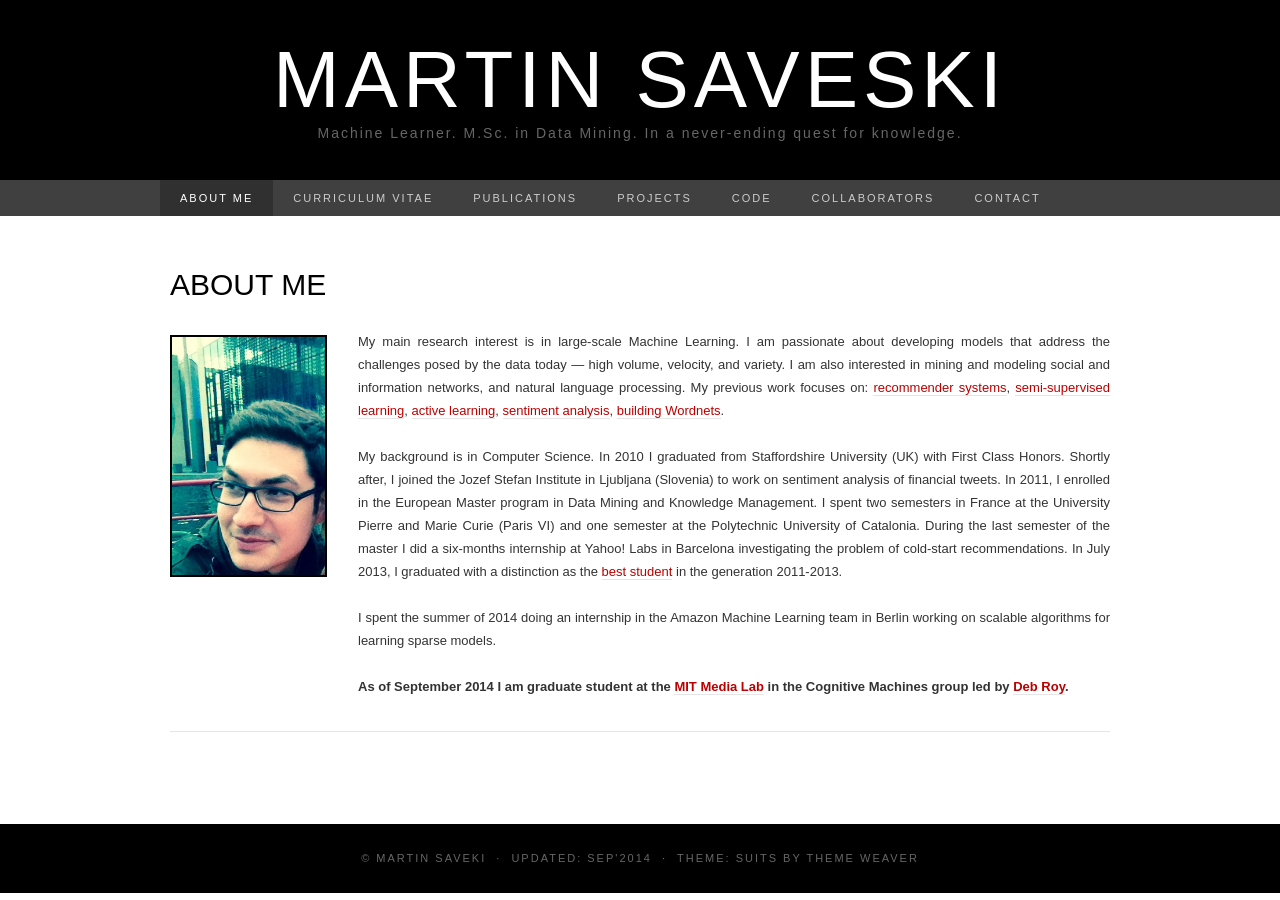
<file: backup/_website_2014/index.htm>
<!DOCTYPE html>
<html lang="en-US"><head><meta http-equiv="Content-Type" content="text/html; charset=UTF-8">
	<meta charset="UTF-8">
	<meta name="viewport" content="width=device-width">
	<title>Martin Saveski | Machine Learner. M.Sc. in Data Mining. In a never-ending quest for knowledge.</title>
	<link rel="stylesheet" id="suits-fonts-css" href="./files/css" type="text/css" media="all">
	<link rel="stylesheet" id="suits-style-css" href="./files/style.css" type="text/css" media="all">
	<script type="text/javascript" src="./files/jquery.js"></script>
	<script type="text/javascript" src="./files/jquery-migrate.min.js"></script>
	<style type="text/css" id="custom-background-css">
	body.custom-background { background-color: #ffffff; }
	</style>
  <script>
    (function(i,s,o,g,r,a,m){i['GoogleAnalyticsObject']=r;i[r]=i[r]||function(){
    (i[r].q=i[r].q||[]).push(arguments)},i[r].l=1*new Date();a=s.createElement(o),
    m=s.getElementsByTagName(o)[0];a.async=1;a.src=g;m.parentNode.insertBefore(a,m)
    })(window,document,'script','//www.google-analytics.com/analytics.js','ga');

    ga('create', 'UA-46778883-1', 'martinsaveski.com');
    ga('send', 'pageview');

  </script>
</head>

<body class="home page page-id-2 page-template-default custom-background single-author full-width no-footer-sidebar" style="">
	<div id="page" class="hfeed site">
		<header id="masthead" class="site-header" role="banner">
			<a class="home-link" href="./index.htm" title="Martin Saveski" rel="home">
				<h1 class="site-title">Martin Saveski</h1>
				<h2 class="site-description">Machine Learner. M.Sc. in Data Mining. In a never-ending quest for knowledge.</h2>
			</a>

			<div id="navbar" class="navbar">
				<nav id="site-navigation" class="navigation main-navigation" role="navigation">
					<h3 class="menu-toggle">Menu</h3>
					<div class="menu-menu-1-container"><ul id="menu-menu-1" class="nav-menu"><li id="menu-item-41" class="menu-item menu-item-type-post_type menu-item-object-page current-menu-item page_item page-item-2 current_page_item menu-item-41"><a href="./index.htm">About me</a></li>
<li id="menu-item-83" class="menu-item menu-item-type-post_type menu-item-object-page menu-item-83"><a href="./curriculum-vitae.htm">Curriculum Vitae</a></li>
<li id="menu-item-42" class="menu-item menu-item-type-post_type menu-item-object-page menu-item-42"><a href="./publications.htm">Publications</a></li>
<li id="menu-item-147" class="menu-item menu-item-type-post_type menu-item-object-page menu-item-has-children menu-item-147"><a href="./projects.htm">Projects</a>
<ul class="sub-menu">
	<li id="menu-item-162" class="menu-item menu-item-type-post_type menu-item-object-page menu-item-162"><a href="./cold-start-recommendations.htm">Cold-start Recommendations</a></li>
	<li id="menu-item-161" class="menu-item menu-item-type-post_type menu-item-object-page menu-item-161"><a href="./iterative-hybrid-algorithm.htm">Iterative Hybrid Algorithm</a></li>
	<li id="menu-item-167" class="menu-item menu-item-type-post_type menu-item-object-page menu-item-167"><a href="./sentiment-analysis.htm">Sentiment Analysis of Financial Tweets</a></li>
	<li id="menu-item-163" class="menu-item menu-item-type-post_type menu-item-object-page menu-item-163"><a href="./automatic-wordnet-construction.htm">Automatic Wordnet Construction</a></li>
	<li id="menu-item-148" class="menu-item menu-item-type-post_type menu-item-object-page menu-item-148"><a href="./fingerprint-verification-system.htm">Fingerprint Verification System</a></li>
	<li id="menu-item-121" class="menu-item menu-item-type-post_type menu-item-object-page menu-item-121"><a href="./ai-agent-for-connect-four.htm">AI agent for Connect Four</a></li>
</ul>
</li>
<li id="menu-item-164" class="menu-item menu-item-type-post_type menu-item-object-page menu-item-164"><a href="./code.htm">Code</a></li>
<li id="menu-item-55" class="menu-item menu-item-type-post_type menu-item-object-page menu-item-55"><a href="./collaborators.htm">Collaborators</a></li>
<li id="menu-item-54" class="menu-item menu-item-type-post_type menu-item-object-page menu-item-54"><a href="./contact.htm">Contact</a></li>
</ul></div>									</nav><!-- #site-navigation -->
			</div><!-- #navbar -->
		</header><!-- #masthead -->

		<div id="main" class="site-main">

	<div id="primary" class="content-area">
		<div id="content" class="site-content" role="main">

										
<article id="post-2" class="post-2 page type-page status-publish hentry">
	<header class="entry-header">
		
		<h1 class="entry-title">About me</h1>
	</header><!-- .entry-header -->

	<div class="entry-content">
		<div style="width: 100%;">
<div style="float: left; width: 20%;"><img class="size-full wp-image-18 alignleft" style="border: 2px solid black;" alt="profile" src="./files/berlin.jpg" width="157" height="238"></div>

<div style="float: right; width: 80%;">
<p style="text-align: justify;">My main research interest is in large-scale Machine Learning. I am passionate about developing models that address the challenges posed by the data today — high volume, velocity, and variety. I am also interested in mining and modeling social and information networks, and natural language processing. My previous work focuses on: <a title="Cold-start Recommendations" href="./cold-start-recommendations.htm">recommender systems</a>, <a title="Iterative Hybrid Algorithm" href="./iterative-hybrid-algorithm.htm">semi-supervised learning</a>, <a title="Sentiment Analysis" href="./sentiment-analysis.htm">active learning</a>, <a href="./sentiment-analysis.htm">sentiment analysis</a>, <a title="Automatic Wordnet Construction" href="./automatic-wordnet-construction.htm">building Wordnets</a>.</p>
<p style="text-align: justify;">My background is in Computer Science. In 2010 I graduated from&nbsp;Staffordshire University (UK) with First Class Honors.&nbsp;Shortly after, I joined the Jozef Stefan Institute in Ljubljana (Slovenia) to work on sentiment analysis of financial tweets. In 2011, I enrolled in the&nbsp;European Master program in Data Mining and Knowledge Management. I spent two semesters in France at the University Pierre and Marie Curie (Paris VI) and one semester at the Polytechnic University of Catalonia.&nbsp;During the last semester of the master I did a six-months internship at Yahoo! Labs in Barcelona investigating the problem of cold-start&nbsp;recommendations. In July 2013, I graduated with a distinction as the <a href="./files/award.jpg">best student</a> in the generation 2011-2013.</p>
<p style="text-align: justify;">I spent the summer of 2014 doing an internship in the Amazon Machine Learning team in Berlin working on scalable algorithms for learning sparse models.</p>
<p style="text-align: justify;"><b>As of September 2014 I am graduate student at the <a href="http://media.mit.edu/" target="_blank">MIT Media Lab</a> in the Cognitive Machines group led by <a href="http://dkroy.media.mit.edu/" target="_blank">Deb Roy</a>.</b></p>
</div>

</div>
<div style="clear: both;"></div>
			</div><!-- .entry-content -->

	</article><!-- #post -->
							
		</div><!-- #content -->
	</div><!-- #primary -->


		</div><!-- #main -->
		<footer id="colophon" class="site-footer" role="contentinfo">
			
			<div class="site-info-container">
				<div class="site-info">
										© Martin Saveki <span class="sep"> · </span> Updated: Sep'2014	<span class="sep"> · </span>
					Theme: Suits by <a href="http://www.themeweaver.net/" title="Theme Developer" rel="designer">Theme Weaver</a>				</div><!-- .site-info -->
			</div><!-- .site-info-container -->
		</footer><!-- #colophon -->
	</div><!-- #page -->

	<script type="text/javascript" src="./files/functions.js"></script>
</body></html>
</file>
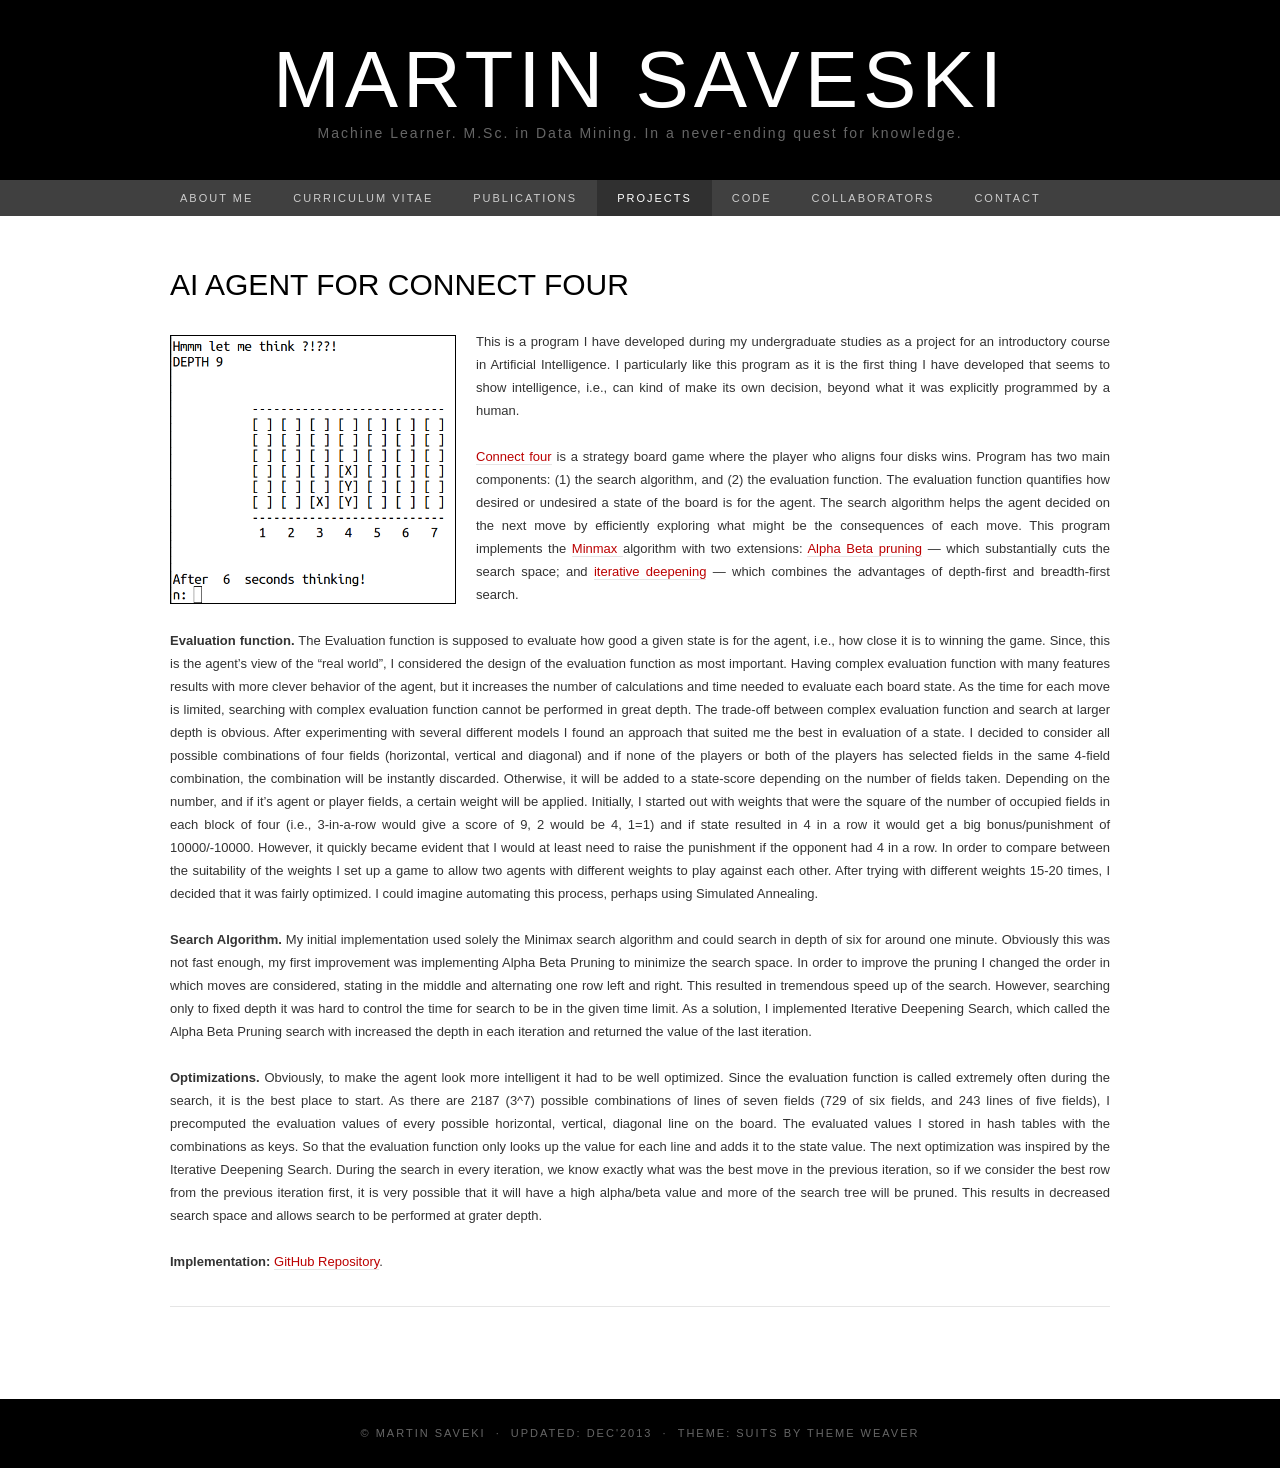
<file: backup/_website_2014/ai-agent-for-connect-four.htm>
<!DOCTYPE html>
<html lang="en-US"><head><meta http-equiv="Content-Type" content="text/html; charset=UTF-8">
	<meta charset="UTF-8">
	<meta name="viewport" content="width=device-width">
	<title>AI agent for Connect Four | Martin Saveski</title>
	<link rel="stylesheet" id="suits-fonts-css" href="./files/css" type="text/css" media="all">
	<link rel="stylesheet" id="suits-style-css" href="./files/style.css" type="text/css" media="all">
	<script type="text/javascript" src="./files/jquery.js"></script>
	<script type="text/javascript" src="./files/jquery-migrate.min.js"></script>
	<style type="text/css" id="custom-background-css">
	body.custom-background { background-color: #ffffff; }
	</style>
	<script>
	  (function(i,s,o,g,r,a,m){i['GoogleAnalyticsObject']=r;i[r]=i[r]||function(){
	  (i[r].q=i[r].q||[]).push(arguments)},i[r].l=1*new Date();a=s.createElement(o),
	  m=s.getElementsByTagName(o)[0];a.async=1;a.src=g;m.parentNode.insertBefore(a,m)
	  })(window,document,'script','//www.google-analytics.com/analytics.js','ga');

	  ga('create', 'UA-46778883-1', 'martinsaveski.com');
	  ga('send', 'pageview');

	</script>
</head>

<body class="page page-id-107 page-template-default custom-background single-author full-width no-footer-sidebar" style="">
	<div id="page" class="hfeed site">
		<header id="masthead" class="site-header" role="banner">
			<a class="home-link" href="./index.htm" title="Martin Saveski" rel="home">
				<h1 class="site-title">Martin Saveski</h1>
				<h2 class="site-description">Machine Learner. M.Sc. in Data Mining. In a never-ending quest for knowledge.</h2>
			</a>

			<div id="navbar" class="navbar">
				<nav id="site-navigation" class="navigation main-navigation" role="navigation">
					<h3 class="menu-toggle">Menu</h3>
					<div class="menu-menu-1-container"><ul id="menu-menu-1" class="nav-menu"><li id="menu-item-41" class="menu-item menu-item-type-post_type menu-item-object-page menu-item-41"><a href="./index.htm">About me</a></li>
<li id="menu-item-83" class="menu-item menu-item-type-post_type menu-item-object-page menu-item-83"><a href="./curriculum-vitae.htm">Curriculum Vitae</a></li>
<li id="menu-item-42" class="menu-item menu-item-type-post_type menu-item-object-page menu-item-42"><a href="./publications.htm">Publications</a></li>
<li id="menu-item-147" class="menu-item menu-item-type-post_type menu-item-object-page current-menu-ancestor current-menu-parent current_page_parent current_page_ancestor menu-item-has-children menu-item-147"><a href="./projects.htm">Projects</a>
<ul class="sub-menu">
	<li id="menu-item-162" class="menu-item menu-item-type-post_type menu-item-object-page menu-item-162"><a href="./cold-start-recommendations.htm">Cold-start Recommendations</a></li>
	<li id="menu-item-161" class="menu-item menu-item-type-post_type menu-item-object-page menu-item-161"><a href="./iterative-hybrid-algorithm.htm">Iterative Hybrid Algorithm</a></li>
	<li id="menu-item-167" class="menu-item menu-item-type-post_type menu-item-object-page menu-item-167"><a href="./sentiment-analysis.htm">Sentiment Analysis of Financial Tweets</a></li>
	<li id="menu-item-163" class="menu-item menu-item-type-post_type menu-item-object-page menu-item-163"><a href="./automatic-wordnet-construction.htm">Automatic Wordnet Construction</a></li>
	<li id="menu-item-148" class="menu-item menu-item-type-post_type menu-item-object-page menu-item-148"><a href="./fingerprint-verification-system.htm">Fingerprint Verification System</a></li>
	<li id="menu-item-121" class="menu-item menu-item-type-post_type menu-item-object-page current-menu-item page_item page-item-107 current_page_item menu-item-121"><a href="./ai-agent-for-connect-four.htm">AI agent for Connect Four</a></li>
</ul>
</li>
<li id="menu-item-164" class="menu-item menu-item-type-post_type menu-item-object-page menu-item-164"><a href="./code.htm">Code</a></li>
<li id="menu-item-55" class="menu-item menu-item-type-post_type menu-item-object-page menu-item-55"><a href="./collaborators.htm">Collaborators</a></li>
<li id="menu-item-54" class="menu-item menu-item-type-post_type menu-item-object-page menu-item-54"><a href="./contact.htm">Contact</a></li>
</ul></div>									</nav><!-- #site-navigation -->
			</div><!-- #navbar -->
		</header><!-- #masthead -->

		<div id="main" class="site-main">

	<div id="primary" class="content-area">
		<div id="content" class="site-content" role="main">

										
<article id="post-107" class="post-107 page type-page status-publish hentry">
	<header class="entry-header">
		
		<h1 class="entry-title">AI agent for Connect Four</h1>
	</header><!-- .entry-header -->

	<div class="entry-content">
		<p style="text-align: justify;"><img class=" wp-image-108 alignleft" style="border: 1px solid black;" alt="Screenshot from 2013-12-21 02:47:49" src="./files/Screenshot-from-2013-12-21-024749.png" width="286" height="268">This is a program I have developed during my undergraduate studies&nbsp;as a project for an introductory course in&nbsp;Artificial Intelligence. I particularly like this program as it is the first thing I have developed that seems to show intelligence, i.e., can kind of make its own decision, beyond what it was explicitly programmed by a human.</p>
<p style="text-align: justify;"><a href="http://en.wikipedia.org/wiki/Connect_Four" target="_blank">Connect four</a> is a strategy board game where the player who aligns four disks wins.&nbsp;Program has two main components: (1) the search algorithm, and (2) the evaluation function.&nbsp;The evaluation function quantifies how desired or undesired a state of the board is for the agent. The&nbsp;search algorithm helps the agent decided on the next move by efficiently exploring what might be the consequences of each move. This program implements the <a href="http://en.wikipedia.org/wiki/Minimax" target="_blank">Minmax </a>algorithm with two extensions: <a href="http://en.wikipedia.org/wiki/Alpha%E2%80%93beta_pruning" target="_blank">Alpha Beta pruning</a> — which substantially cuts the search space; and <a href="http://en.wikipedia.org/wiki/Iterative_deepening_depth-first_search" target="_blank">iterative deepening</a> — which combines the advantages of depth-first and breadth-first search.</p>
<p style="text-align: justify;"><strong>Evaluation function</strong><b>.</b> The Evaluation function is supposed to evaluate how good a given state is for the agent, i.e., how close it is to winning the game. Since, this is the agent’s view of the “real world”, I considered the design of the evaluation function as most important. Having complex evaluation function with many features results with more clever behavior of the agent, but it increases the number of calculations and time needed to evaluate each board state. As the time for each move is limited, searching with complex evaluation function cannot be performed in great depth. The trade-off between complex evaluation function and search at larger depth is obvious. After experimenting with several different models I found an approach that suited me the best in evaluation of a state. I decided to consider all possible combinations of four fields (horizontal, vertical and diagonal) and if none of the players or both of the players has selected fields in the same 4-field combination, the combination will be instantly discarded. Otherwise, it will be added to a state-score depending on the number of fields taken. Depending on the number, and if it’s agent or player fields, a certain weight will be applied. Initially, I started out with weights that were the square of the number of occupied fields in each block of four (i.e., 3-in-a-row would give a score of 9, 2 would be 4, 1=1) and if state resulted in 4 in a row it would get a big bonus/punishment of 10000/-10000. However, it quickly became evident that I would at least need to raise the punishment if the opponent had 4 in a row. In order to compare between the suitability of the weights I set up a game to allow two agents with different weights to play against each other. After trying with different weights 15-20 times, I decided that it was fairly optimized. I could imagine automating this process, perhaps using Simulated Annealing.</p>
<p style="text-align: justify;"><strong>Search Algorithm.</strong> My initial implementation used solely the Minimax search algorithm and could search in depth of six for around one minute. Obviously this was not fast enough, my first improvement was implementing Alpha Beta Pruning to minimize the search space. In order to improve the pruning I changed the order in which moves are considered, stating in the middle and alternating one row left and right. This resulted in tremendous speed up of the search. However, searching only to fixed depth it was hard to control the time for search to be in the given time limit. As a solution, I implemented Iterative Deepening Search, which called the Alpha Beta Pruning search with increased the depth in each iteration and returned the value of the last iteration.</p>
<p style="text-align: justify;"><strong>Optimizations.</strong>&nbsp;Obviously, to make the agent look more intelligent it had to be well optimized. Since the evaluation function is called extremely often during the search, it is the best place to start. As there are 2187 (3^7) possible combinations of lines of seven fields (729 of six fields, and 243 lines of five fields), I precomputed the evaluation values of every possible horizontal, vertical, diagonal line on the board. The evaluated values I stored in hash tables with the combinations as keys. So that the evaluation function only looks up the value for each line and adds it to the state value. The next optimization was inspired by the Iterative Deepening Search. During the search in every iteration, we know exactly what was the best move in the previous iteration, so if we consider the best row from the previous iteration first, it is very possible that it will have a high alpha/beta value and more of the search tree will be pruned. This results in decreased search space and allows search to be performed at grater depth.</p>
<p style="text-align: justify;"><strong>Implementation:</strong>&nbsp;<a href="https://github.com/msaveski/connect-four" target="_blank">GitHub Repository</a>.</p>
			</div><!-- .entry-content -->

	</article><!-- #post -->
							
		</div><!-- #content -->
	</div><!-- #primary -->


		</div><!-- #main -->
		<footer id="colophon" class="site-footer" role="contentinfo">
			
			<div class="site-info-container">
				<div class="site-info">
					© Martin Saveki <span class="sep"> · </span> Updated: Dec'2013	<span class="sep"> · </span>
					Theme: Suits by <a href="http://www.themeweaver.net/" title="Theme Developer" rel="designer">Theme Weaver</a>				</div><!-- .site-info -->
			</div><!-- .site-info-container -->
		</footer><!-- #colophon -->
	</div><!-- #page -->

	<script type="text/javascript" src="./files/functions.js"></script>

</body></html>
</file>
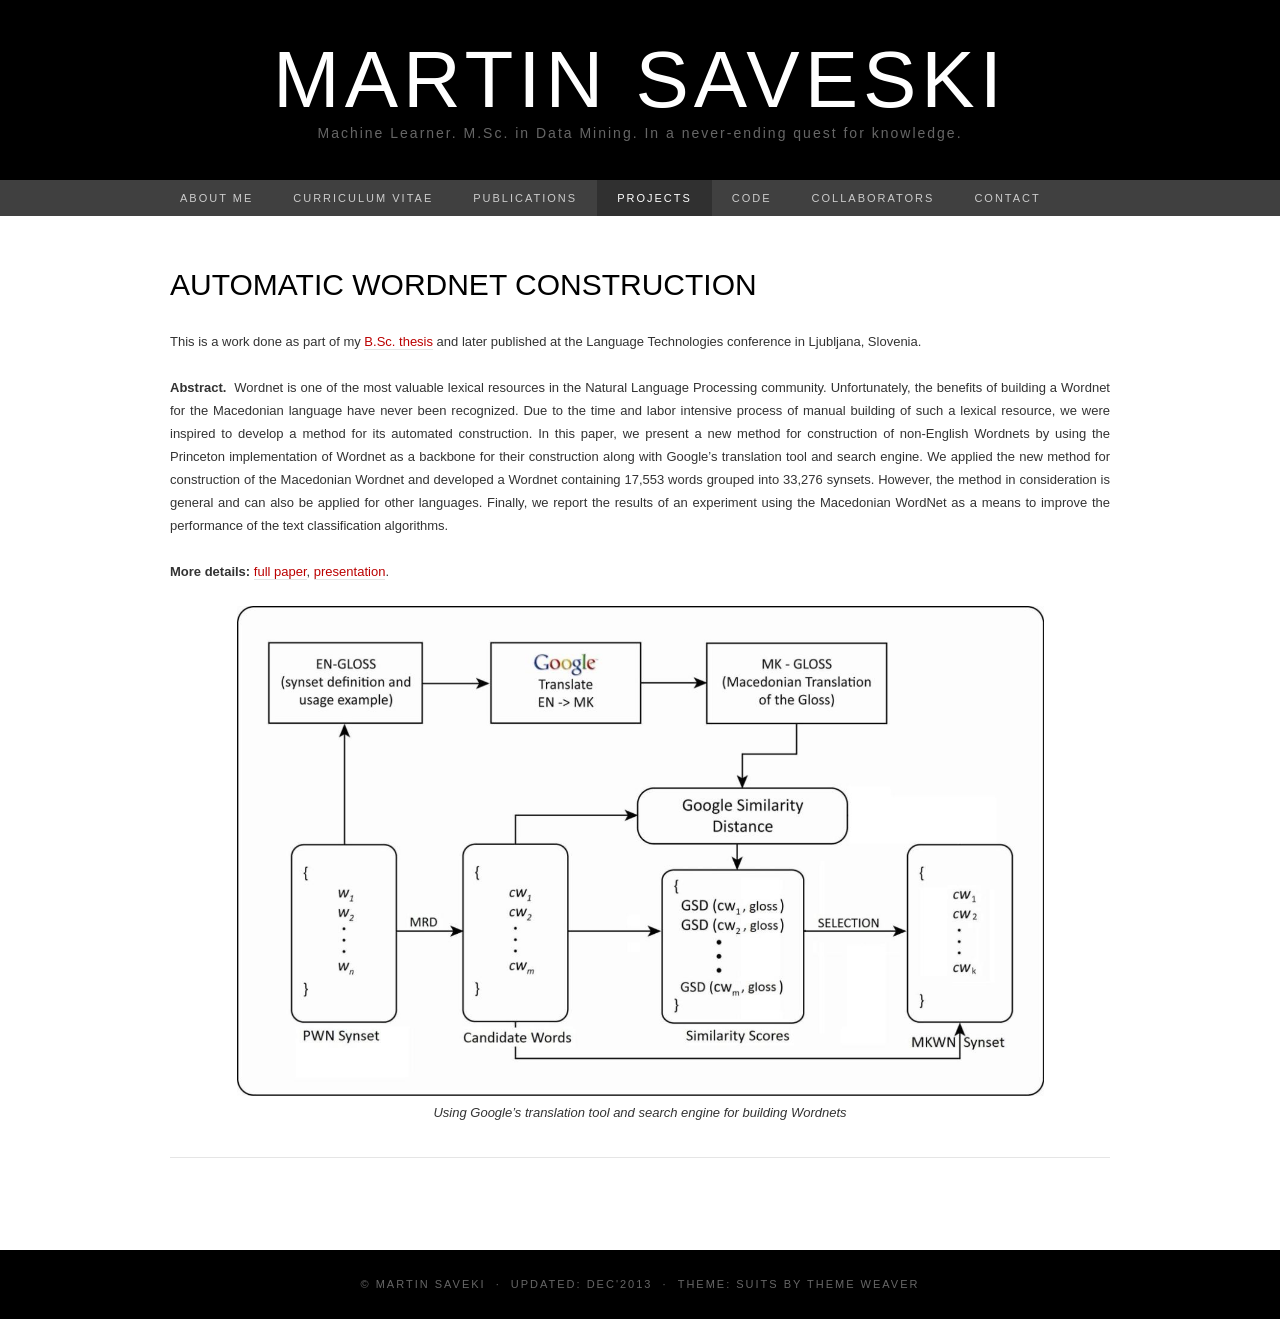
<file: backup/_website_2014/automatic-wordnet-construction.htm>
<!DOCTYPE html>
<html lang="en-US"><head><meta http-equiv="Content-Type" content="text/html; charset=UTF-8">
	<meta charset="UTF-8">
	<meta name="viewport" content="width=device-width">
	<title>Automatic Wordnet Construction | Martin Saveski</title>
	<link rel="stylesheet" id="suits-fonts-css" href="./files/css" type="text/css" media="all">
	<link rel="stylesheet" id="suits-style-css" href="./files/style.css" type="text/css" media="all">
	<script type="text/javascript" src="./files/jquery.js"></script>
	<script type="text/javascript" src="./files/jquery-migrate.min.js"></script>
	<style type="text/css" id="custom-background-css">
	body.custom-background { background-color: #ffffff; }
	</style>
	<script>
	  (function(i,s,o,g,r,a,m){i['GoogleAnalyticsObject']=r;i[r]=i[r]||function(){
	  (i[r].q=i[r].q||[]).push(arguments)},i[r].l=1*new Date();a=s.createElement(o),
	  m=s.getElementsByTagName(o)[0];a.async=1;a.src=g;m.parentNode.insertBefore(a,m)
	  })(window,document,'script','//www.google-analytics.com/analytics.js','ga');

	  ga('create', 'UA-46778883-1', 'martinsaveski.com');
	  ga('send', 'pageview');

	</script>
</head>

<body class="page page-id-155 page-template-default custom-background single-author full-width no-footer-sidebar" style="">
	<div id="page" class="hfeed site">
		<header id="masthead" class="site-header" role="banner">
			<a class="home-link" href="./index.htm" title="Martin Saveski" rel="home">
				<h1 class="site-title">Martin Saveski</h1>
				<h2 class="site-description">Machine Learner. M.Sc. in Data Mining. In a never-ending quest for knowledge.</h2>
			</a>

			<div id="navbar" class="navbar">
				<nav id="site-navigation" class="navigation main-navigation" role="navigation">
					<h3 class="menu-toggle">Menu</h3>
					<div class="menu-menu-1-container"><ul id="menu-menu-1" class="nav-menu"><li id="menu-item-41" class="menu-item menu-item-type-post_type menu-item-object-page menu-item-41"><a href="./index.htm">About me</a></li>
<li id="menu-item-83" class="menu-item menu-item-type-post_type menu-item-object-page menu-item-83"><a href="./curriculum-vitae.htm">Curriculum Vitae</a></li>
<li id="menu-item-42" class="menu-item menu-item-type-post_type menu-item-object-page menu-item-42"><a href="./publications.htm">Publications</a></li>
<li id="menu-item-147" class="menu-item menu-item-type-post_type menu-item-object-page current-menu-ancestor current-menu-parent current_page_parent current_page_ancestor menu-item-has-children menu-item-147"><a href="./projects.htm">Projects</a>
<ul class="sub-menu">
	<li id="menu-item-162" class="menu-item menu-item-type-post_type menu-item-object-page menu-item-162"><a href="./cold-start-recommendations.htm">Cold-start Recommendations</a></li>
	<li id="menu-item-161" class="menu-item menu-item-type-post_type menu-item-object-page menu-item-161"><a href="./iterative-hybrid-algorithm.htm">Iterative Hybrid Algorithm</a></li>
	<li id="menu-item-167" class="menu-item menu-item-type-post_type menu-item-object-page menu-item-167"><a href="./sentiment-analysis.htm">Sentiment Analysis of Financial Tweets</a></li>
	<li id="menu-item-163" class="menu-item menu-item-type-post_type menu-item-object-page current-menu-item page_item page-item-155 current_page_item menu-item-163"><a href="./files/automatic-wordnet-construction.htm">Automatic Wordnet Construction</a></li>
	<li id="menu-item-148" class="menu-item menu-item-type-post_type menu-item-object-page menu-item-148"><a href="./fingerprint-verification-system.htm">Fingerprint Verification System</a></li>
	<li id="menu-item-121" class="menu-item menu-item-type-post_type menu-item-object-page menu-item-121"><a href="./ai-agent-for-connect-four.htm">AI agent for Connect Four</a></li>
</ul>
</li>
<li id="menu-item-164" class="menu-item menu-item-type-post_type menu-item-object-page menu-item-164"><a href="./code.htm">Code</a></li>
<li id="menu-item-55" class="menu-item menu-item-type-post_type menu-item-object-page menu-item-55"><a href="./collaborators.htm">Collaborators</a></li>
<li id="menu-item-54" class="menu-item menu-item-type-post_type menu-item-object-page menu-item-54"><a href="./contact.htm">Contact</a></li>
</ul></div>									</nav><!-- #site-navigation -->
			</div><!-- #navbar -->
		</header><!-- #masthead -->

		<div id="main" class="site-main">

	<div id="primary" class="content-area">
		<div id="content" class="site-content" role="main">

										
<article id="post-155" class="post-155 page type-page status-publish hentry">
	<header class="entry-header">
		
		<h1 class="entry-title">Automatic Wordnet Construction</h1>
	</header><!-- .entry-header -->

	<div class="entry-content">
		<p>This is a work done as part of my <a href="./data/bsc_thesis.pdf" target="_blank">B.Sc. thesis</a> and later published at the Language Technologies conference in Ljubljana, Slovenia.</p>
<p style="text-align: justify;"><strong>Abstract.&nbsp;</strong> Wordnet is one of the most valuable lexical resources in the Natural Language Processing community. Unfortunately, the benefits of building a Wordnet for the Macedonian language have never been recognized. Due to the time and labor intensive process of manual building of such a lexical resource, we were inspired to develop a method for its automated construction. In this paper, we present a new method for construction of non-English Wordnets by using the Princeton implementation of Wordnet as a backbone for their construction along with Google’s translation tool and search engine. We applied the new method for construction of the Macedonian Wordnet and developed a Wordnet containing 17,553 words grouped into 33,276 synsets. However, the method in consideration is general and can also be applied for other languages. Finally, we report the results of an experiment using the Macedonian WordNet as a means to improve the performance of the text classification algorithms.</p>
<p><strong>More details:</strong> <a href="./data/lt2010.pdf" target="_blank">full paper</a>, <a href="./data/lt2010-pres.pdf" target="_blank">presentation</a>.</p>
<p style="text-align: center;"><img class=" wp-image-173 aligncenter" alt="mk-wn" src="./files/mk-wn.jpg" width="807" height="490"><em>Using&nbsp;Google’s translation tool and search engine for building Wordnets</em></p>
			</div><!-- .entry-content -->

	</article><!-- #post -->
							
		</div><!-- #content -->
	</div><!-- #primary -->


		</div><!-- #main -->
		<footer id="colophon" class="site-footer" role="contentinfo">
			
			<div class="site-info-container">
				<div class="site-info">
					© Martin Saveki <span class="sep"> · </span> Updated: Dec'2013	<span class="sep"> · </span>
					Theme: Suits by <a href="http://www.themeweaver.net/" title="Theme Developer" rel="designer">Theme Weaver</a>				</div><!-- .site-info -->
			</div><!-- .site-info-container -->
		</footer><!-- #colophon -->
	</div><!-- #page -->

	<script type="text/javascript" src="./files/functions.js"></script>

</body></html>
</file>
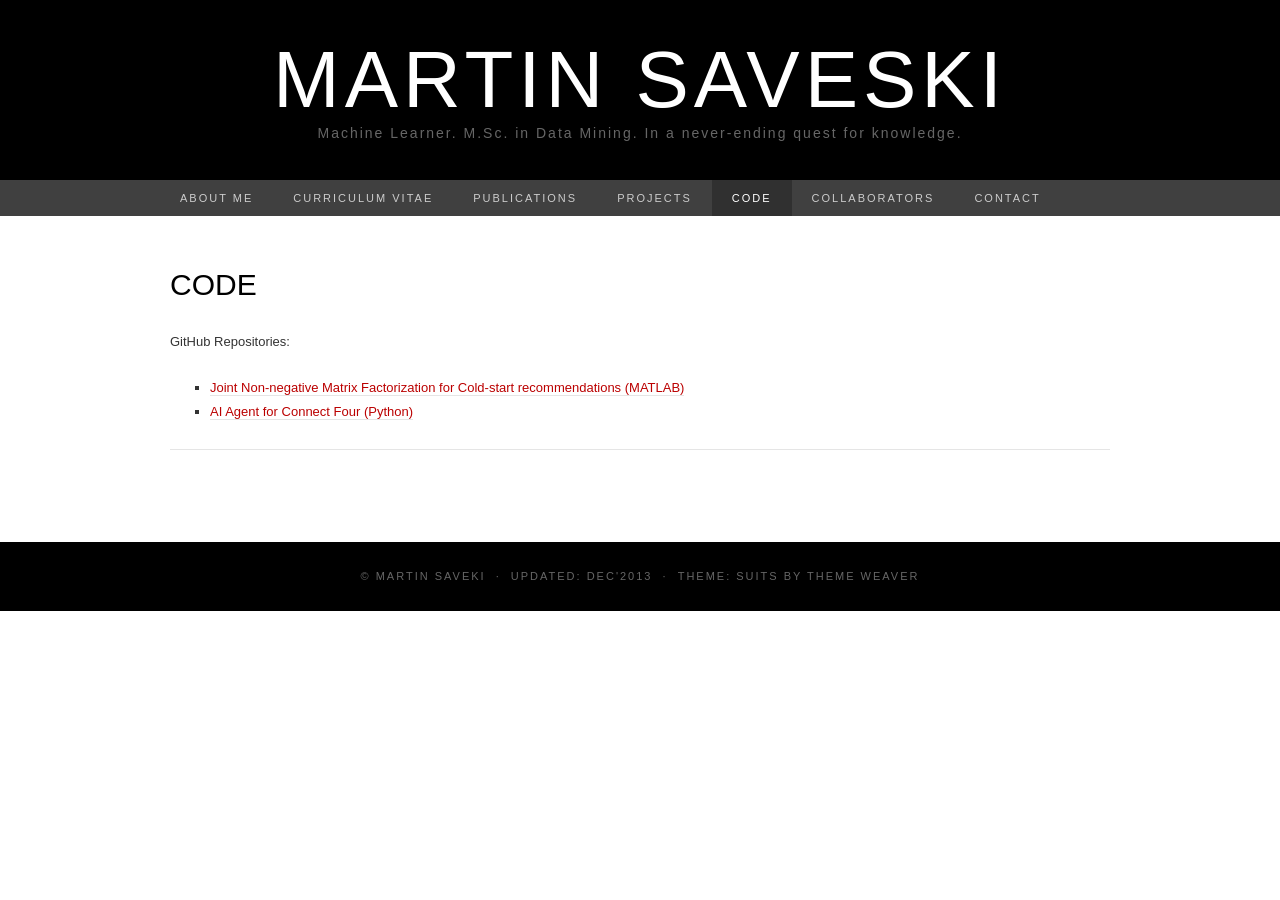
<file: backup/_website_2014/code.htm>
<!DOCTYPE html>
<!-- saved from url=(0025)./code/ -->
<html lang="en-US"><head><meta http-equiv="Content-Type" content="text/html; charset=UTF-8">
	<meta charset="UTF-8">
	<meta name="viewport" content="width=device-width">
	<title>Code | Martin Saveski</title>
	<link rel="stylesheet" id="suits-fonts-css" href="./files/css" type="text/css" media="all">
	<link rel="stylesheet" id="suits-style-css" href="./files/style.css" type="text/css" media="all">
	<script type="text/javascript" src="./files/jquery.js"></script>
	<script type="text/javascript" src="./files/jquery-migrate.min.js"></script>
	<style type="text/css" id="custom-background-css">
	body.custom-background { background-color: #ffffff; }
	</style>
	<script>
	  (function(i,s,o,g,r,a,m){i['GoogleAnalyticsObject']=r;i[r]=i[r]||function(){
	  (i[r].q=i[r].q||[]).push(arguments)},i[r].l=1*new Date();a=s.createElement(o),
	  m=s.getElementsByTagName(o)[0];a.async=1;a.src=g;m.parentNode.insertBefore(a,m)
	  })(window,document,'script','//www.google-analytics.com/analytics.js','ga');

	  ga('create', 'UA-46778883-1', 'martinsaveski.com');
	  ga('send', 'pageview');

	</script>
</head>

<body class="page page-id-153 page-template-default custom-background single-author full-width no-footer-sidebar" style="">
	<div id="page" class="hfeed site">
		<header id="masthead" class="site-header" role="banner">
			<a class="home-link" href="./index.htm" title="Martin Saveski" rel="home">
				<h1 class="site-title">Martin Saveski</h1>
				<h2 class="site-description">Machine Learner. M.Sc. in Data Mining. In a never-ending quest for knowledge.</h2>
			</a>

			<div id="navbar" class="navbar">
				<nav id="site-navigation" class="navigation main-navigation" role="navigation">
					<h3 class="menu-toggle">Menu</h3>
					<div class="menu-menu-1-container"><ul id="menu-menu-1" class="nav-menu"><li id="menu-item-41" class="menu-item menu-item-type-post_type menu-item-object-page menu-item-41"><a href="./index.htm">About me</a></li>
<li id="menu-item-83" class="menu-item menu-item-type-post_type menu-item-object-page menu-item-83"><a href="./curriculum-vitae.htm">Curriculum Vitae</a></li>
<li id="menu-item-42" class="menu-item menu-item-type-post_type menu-item-object-page menu-item-42"><a href="./publications.htm">Publications</a></li>
<li id="menu-item-147" class="menu-item menu-item-type-post_type menu-item-object-page menu-item-has-children menu-item-147"><a href="./projects.htm">Projects</a>
<ul class="sub-menu">
	<li id="menu-item-162" class="menu-item menu-item-type-post_type menu-item-object-page menu-item-162"><a href="./cold-start-recommendations.htm">Cold-start Recommendations</a></li>
	<li id="menu-item-161" class="menu-item menu-item-type-post_type menu-item-object-page menu-item-161"><a href="./iterative-hybrid-algorithm.htm">Iterative Hybrid Algorithm</a></li>
	<li id="menu-item-167" class="menu-item menu-item-type-post_type menu-item-object-page menu-item-167"><a href="./sentiment-analysis.htm">Sentiment Analysis of Financial Tweets</a></li>
	<li id="menu-item-163" class="menu-item menu-item-type-post_type menu-item-object-page menu-item-163"><a href="./automatic-wordnet-construction.htm">Automatic Wordnet Construction</a></li>
	<li id="menu-item-148" class="menu-item menu-item-type-post_type menu-item-object-page menu-item-148"><a href="./fingerprint-verification-system.htm">Fingerprint Verification System</a></li>
	<li id="menu-item-121" class="menu-item menu-item-type-post_type menu-item-object-page menu-item-121"><a href="./ai-agent-for-connect-four.htm">AI agent for Connect Four</a></li>
</ul>
</li>
<li id="menu-item-164" class="menu-item menu-item-type-post_type menu-item-object-page current-menu-item page_item page-item-153 current_page_item menu-item-164"><a href="./code.htm">Code</a></li>
<li id="menu-item-55" class="menu-item menu-item-type-post_type menu-item-object-page menu-item-55"><a href="./collaborators.htm">Collaborators</a></li>
<li id="menu-item-54" class="menu-item menu-item-type-post_type menu-item-object-page menu-item-54"><a href="./contact.htm">Contact</a></li>
</ul></div>									</nav><!-- #site-navigation -->
			</div><!-- #navbar -->
		</header><!-- #masthead -->

		<div id="main" class="site-main">

	<div id="primary" class="content-area">
		<div id="content" class="site-content" role="main">

										
<article id="post-153" class="post-153 page type-page status-publish hentry">
	<header class="entry-header">
		
		<h1 class="entry-title">Code</h1>
	</header><!-- .entry-header -->

	<div class="entry-content">
		<p>GitHub Repositories:</p>
<ul>
<li><a href="https://github.com/jnmf/demo" target="_blank"><span style="line-height: 24px;">Joint Non-negative Matrix Factorization for Cold-start recommendations (MATLAB)</span></a></li>
<li><a href="https://github.com/msaveski/connect-four" target="_blank">AI Agent for Connect Four (Python)</a></li>
</ul>
			</div><!-- .entry-content -->

	</article><!-- #post -->
							
		</div><!-- #content -->
	</div><!-- #primary -->


		</div><!-- #main -->
		<footer id="colophon" class="site-footer" role="contentinfo">
			
			<div class="site-info-container">
				<div class="site-info">
					© Martin Saveki <span class="sep"> · </span> Updated: Dec'2013	<span class="sep"> · </span>
					Theme: Suits by <a href="http://www.themeweaver.net/" title="Theme Developer" rel="designer">Theme Weaver</a>				</div><!-- .site-info -->
			</div><!-- .site-info-container -->
		</footer><!-- #colophon -->
	</div><!-- #page -->

	<script type="text/javascript" src="./files/functions.js"></script>

</body></html>
</file>
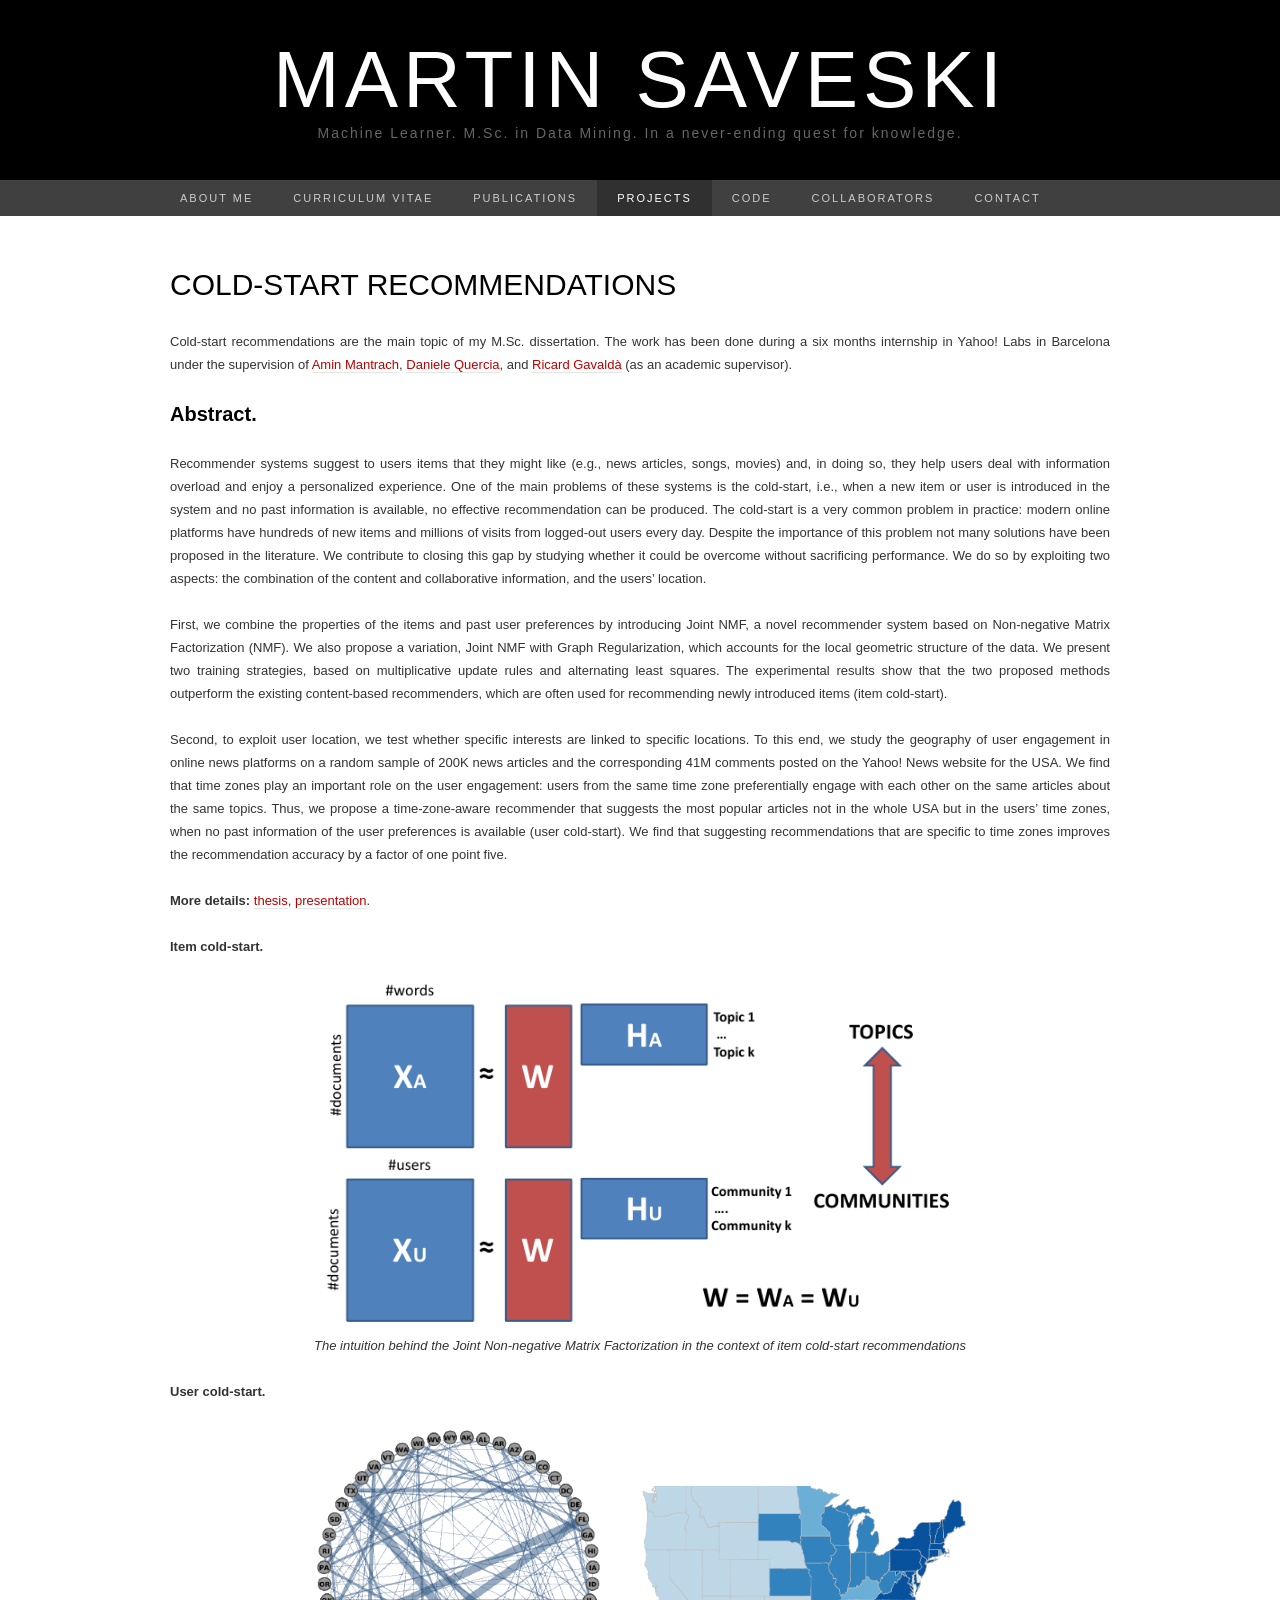
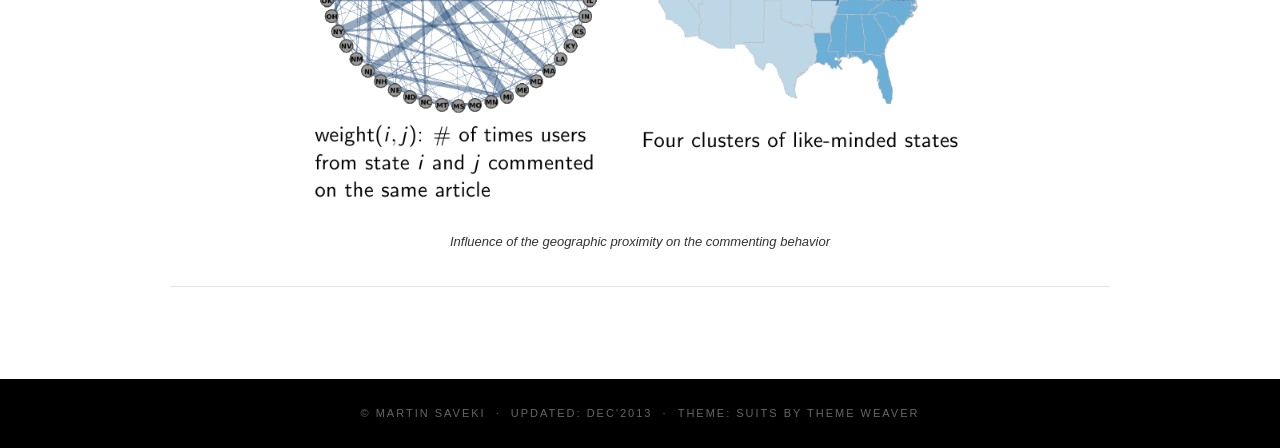
<file: backup/_website_2014/cold-start-recommendations.htm>
<!DOCTYPE html>
<html lang="en-US"><head><meta http-equiv="Content-Type" content="text/html; charset=UTF-8">
	<meta charset="UTF-8">
	<meta name="viewport" content="width=device-width">
	<title>Cold-start Recommendations | Martin Saveski</title>
	<link rel="stylesheet" id="suits-fonts-css" href="./files/css" type="text/css" media="all">
	<link rel="stylesheet" id="suits-style-css" href="./files/style.css" type="text/css" media="all">
	<script type="text/javascript" src="./files/jquery.js"></script>
	<script type="text/javascript" src="./files/jquery-migrate.min.js"></script>
	<style type="text/css" id="custom-background-css">
	body.custom-background { background-color: #ffffff; }
	</style>
	<script>
	  (function(i,s,o,g,r,a,m){i['GoogleAnalyticsObject']=r;i[r]=i[r]||function(){
	  (i[r].q=i[r].q||[]).push(arguments)},i[r].l=1*new Date();a=s.createElement(o),
	  m=s.getElementsByTagName(o)[0];a.async=1;a.src=g;m.parentNode.insertBefore(a,m)
	  })(window,document,'script','//www.google-analytics.com/analytics.js','ga');

	  ga('create', 'UA-46778883-1', 'martinsaveski.com');
	  ga('send', 'pageview');

	</script>
</head>

<body class="page page-id-157 page-template-default custom-background single-author full-width no-footer-sidebar" style="">
	<div id="page" class="hfeed site">
		<header id="masthead" class="site-header" role="banner">
			<a class="home-link" href="./index.htm" title="Martin Saveski" rel="home">
				<h1 class="site-title">Martin Saveski</h1>
				<h2 class="site-description">Machine Learner. M.Sc. in Data Mining. In a never-ending quest for knowledge.</h2>
			</a>

			<div id="navbar" class="navbar">
				<nav id="site-navigation" class="navigation main-navigation" role="navigation">
					<h3 class="menu-toggle">Menu</h3>
					<div class="menu-menu-1-container"><ul id="menu-menu-1" class="nav-menu"><li id="menu-item-41" class="menu-item menu-item-type-post_type menu-item-object-page menu-item-41"><a href="./index.htm">About me</a></li>
<li id="menu-item-83" class="menu-item menu-item-type-post_type menu-item-object-page menu-item-83"><a href="./curriculum-vitae.htm">Curriculum Vitae</a></li>
<li id="menu-item-42" class="menu-item menu-item-type-post_type menu-item-object-page menu-item-42"><a href="./publications.htm">Publications</a></li>
<li id="menu-item-147" class="menu-item menu-item-type-post_type menu-item-object-page current-menu-ancestor current-menu-parent current_page_parent current_page_ancestor menu-item-has-children menu-item-147"><a href="./projects.htm">Projects</a>
<ul class="sub-menu">
	<li id="menu-item-162" class="menu-item menu-item-type-post_type menu-item-object-page current-menu-item page_item page-item-157 current_page_item menu-item-162"><a href="./cold-start-recommendations.htm">Cold-start Recommendations</a></li>
	<li id="menu-item-161" class="menu-item menu-item-type-post_type menu-item-object-page menu-item-161"><a href="./iterative-hybrid-algorithm.htm">Iterative Hybrid Algorithm</a></li>
	<li id="menu-item-167" class="menu-item menu-item-type-post_type menu-item-object-page menu-item-167"><a href="./sentiment-analysis.htm">Sentiment Analysis of Financial Tweets</a></li>
	<li id="menu-item-163" class="menu-item menu-item-type-post_type menu-item-object-page menu-item-163"><a href="./automatic-wordnet-construction.htm">Automatic Wordnet Construction</a></li>
	<li id="menu-item-148" class="menu-item menu-item-type-post_type menu-item-object-page menu-item-148"><a href="./fingerprint-verification-system.htm">Fingerprint Verification System</a></li>
	<li id="menu-item-121" class="menu-item menu-item-type-post_type menu-item-object-page menu-item-121"><a href="./ai-agent-for-connect-four.htm">AI agent for Connect Four</a></li>
</ul>
</li>
<li id="menu-item-164" class="menu-item menu-item-type-post_type menu-item-object-page menu-item-164"><a href="./code.htm">Code</a></li>
<li id="menu-item-55" class="menu-item menu-item-type-post_type menu-item-object-page menu-item-55"><a href="./collaborators.htm">Collaborators</a></li>
<li id="menu-item-54" class="menu-item menu-item-type-post_type menu-item-object-page menu-item-54"><a href="./contact.htm">Contact</a></li>
</ul></div>									</nav><!-- #site-navigation -->
			</div><!-- #navbar -->
		</header><!-- #masthead -->

		<div id="main" class="site-main">

	<div id="primary" class="content-area">
		<div id="content" class="site-content" role="main">

										
<article id="post-157" class="post-157 page type-page status-publish hentry">
	<header class="entry-header">
		
		<h1 class="entry-title">Cold-start Recommendations</h1>
	</header><!-- .entry-header -->

	<div class="entry-content">
		<p style="text-align: justify;">Cold-start recommendations are the main topic of my M.Sc. dissertation. The work has been done during a six months internship in Yahoo! Labs in Barcelona under the supervision of&nbsp;<a href="http://iridia.ulb.ac.be/~amantrac/Homepage.html" target="_blank">Amin Mantrach</a>,&nbsp;<a href="http://researchswinger.org/" target="_blank">Daniele Quercia</a>, and&nbsp;<a href="http://www.lsi.upc.edu/~gavalda/" target="_blank">Ricard Gavaldà</a>&nbsp;(as an academic supervisor).</p>
<h2><strong>Abstract.&nbsp;</strong></h2>
<p style="text-align: justify;">Recommender systems suggest to users items that they might like (e.g., news articles, songs, movies) and, in doing so, they help users deal with information overload and enjoy a personalized experience. One of the main problems of these systems is the cold-start, i.e., when a new item or user is introduced in the system and no past information is available, no effective recommendation can be produced. The cold-start is a very common problem in practice: modern online platforms have hundreds of new items and millions of visits from logged-out users every day. Despite the importance of this problem not many solutions have been proposed in the literature. We contribute to closing this gap by studying whether it could be overcome without sacrificing performance. We do so by exploiting two aspects: the combination of the content and collaborative information, and the users’ location.</p>
<p style="text-align: justify;">First, we combine the properties of the items and past user preferences by introducing Joint NMF, a novel recommender system based on Non-negative Matrix Factorization (NMF). We also propose a variation, Joint NMF with Graph Regularization, which accounts for the local geometric structure of the data. We present two training strategies, based on multiplicative update rules and alternating least squares. The experimental results show that the two proposed methods outperform the existing content-based recommenders, which are often used for recommending newly introduced items (item cold-start).</p>
<p style="text-align: justify;">Second, to exploit user location, we test whether specific interests are linked to specific locations. To this end, we study the geography of user engagement in online news platforms on a random sample of 200K news articles and the corresponding 41M comments posted on the Yahoo! News website for the USA. We find that time zones play an important role on the user engagement: users from the same time zone preferentially engage with each other on the same articles about the same topics. Thus, we propose a time-zone-aware recommender that suggests the most popular articles not in the whole USA but in the users’ time zones, when no past information of the user preferences is available (user cold-start). We find that suggesting recommendations that are specific to time zones improves the recommendation accuracy by a factor of one point five.</p>
<p><strong>More details: </strong><a href="./data/msc_thesis.pdf" target="_blank">thesis</a>, <a href="./data/msc-presentation.pdf" target="_blank">presentation</a>.</p>
<p><strong>Item cold-start.</strong></p>
<p style="text-align: center;"><img class=" wp-image-205 aligncenter" alt="jnmf-chart" src="./files/jnmf-chart.png" width="633" height="348"><em>The intuition behind the Joint&nbsp;Non-negative Matrix Factorization in the context of item cold-start recommendations</em></p>
<p style="text-align: left;"><strong>User cold-start.</strong></p>
<p style="text-align: center;"><img class="wp-image-204 aligncenter" alt="commenting-beh" src="./files/commenting-beh.png" width="670" height="381"><em style="line-height: 1.5em;"></em></p>
<p style="text-align: center;"><em style="line-height: 1.5em;">Influence of the geographic proximity on the commenting behavior</em></p>
			</div><!-- .entry-content -->

	</article><!-- #post -->
							
		</div><!-- #content -->
	</div><!-- #primary -->


		</div><!-- #main -->
		<footer id="colophon" class="site-footer" role="contentinfo">
			
			<div class="site-info-container">
				<div class="site-info">
					© Martin Saveki <span class="sep"> · </span> Updated: Dec'2013	<span class="sep"> · </span>
					Theme: Suits by <a href="http://www.themeweaver.net/" title="Theme Developer" rel="designer">Theme Weaver</a>				</div><!-- .site-info -->
			</div><!-- .site-info-container -->
		</footer><!-- #colophon -->
	</div><!-- #page -->

	<script type="text/javascript" src="./files/functions.js"></script>

</body></html>
</file>
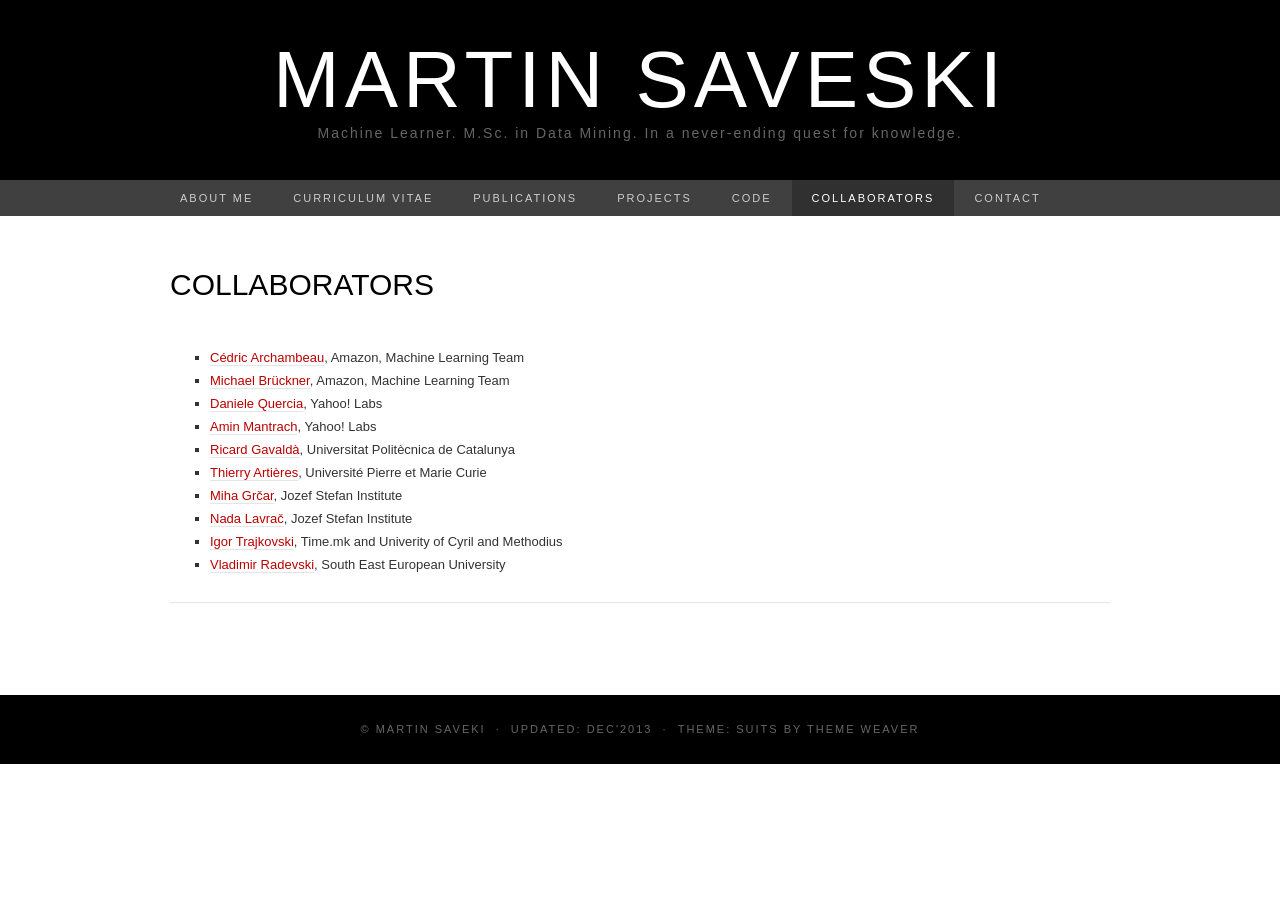
<file: backup/_website_2014/collaborators.htm>
<!DOCTYPE html>
<html lang="en-US"><head><meta http-equiv="Content-Type" content="text/html; charset=UTF-8">
	<meta charset="UTF-8">
	<meta name="viewport" content="width=device-width">
	<title>Collaborators  | Martin Saveski</title>
	<link rel="stylesheet" id="suits-fonts-css" href="./files/css" type="text/css" media="all">
	<link rel="stylesheet" id="suits-style-css" href="./files/style.css" type="text/css" media="all">
	<script type="text/javascript" src="./files/jquery.js"></script>
	<script type="text/javascript" src="./files/jquery-migrate.min.js"></script>
	<style type="text/css" id="custom-background-css">
	body.custom-background { background-color: #ffffff; }
	</style>
	<script>
	  (function(i,s,o,g,r,a,m){i['GoogleAnalyticsObject']=r;i[r]=i[r]||function(){
	  (i[r].q=i[r].q||[]).push(arguments)},i[r].l=1*new Date();a=s.createElement(o),
	  m=s.getElementsByTagName(o)[0];a.async=1;a.src=g;m.parentNode.insertBefore(a,m)
	  })(window,document,'script','//www.google-analytics.com/analytics.js','ga');

	  ga('create', 'UA-46778883-1', 'martinsaveski.com');
	  ga('send', 'pageview');

	</script>
</head>

<body class="page page-id-47 page-template-default custom-background single-author full-width no-footer-sidebar" style="">
	<div id="page" class="hfeed site">
		<header id="masthead" class="site-header" role="banner">
			<a class="home-link" href="./index.htm" title="Martin Saveski" rel="home">
				<h1 class="site-title">Martin Saveski</h1>
				<h2 class="site-description">Machine Learner. M.Sc. in Data Mining. In a never-ending quest for knowledge.</h2>
			</a>

			<div id="navbar" class="navbar">
				<nav id="site-navigation" class="navigation main-navigation" role="navigation">
					<h3 class="menu-toggle">Menu</h3>
					<div class="menu-menu-1-container"><ul id="menu-menu-1" class="nav-menu"><li id="menu-item-41" class="menu-item menu-item-type-post_type menu-item-object-page menu-item-41"><a href="./index.htm">About me</a></li>
<li id="menu-item-83" class="menu-item menu-item-type-post_type menu-item-object-page menu-item-83"><a href="./curriculum-vitae.htm">Curriculum Vitae</a></li>
<li id="menu-item-42" class="menu-item menu-item-type-post_type menu-item-object-page menu-item-42"><a href="./publications.htm">Publications</a></li>
<li id="menu-item-147" class="menu-item menu-item-type-post_type menu-item-object-page menu-item-has-children menu-item-147"><a href="./projects.htm">Projects</a>
<ul class="sub-menu">
	<li id="menu-item-162" class="menu-item menu-item-type-post_type menu-item-object-page menu-item-162"><a href="./cold-start-recommendations.htm">Cold-start Recommendations</a></li>
	<li id="menu-item-161" class="menu-item menu-item-type-post_type menu-item-object-page menu-item-161"><a href="./iterative-hybrid-algorithm.htm">Iterative Hybrid Algorithm</a></li>
	<li id="menu-item-167" class="menu-item menu-item-type-post_type menu-item-object-page menu-item-167"><a href="./sentiment-analysis.htm">Sentiment Analysis of Financial Tweets</a></li>
	<li id="menu-item-163" class="menu-item menu-item-type-post_type menu-item-object-page menu-item-163"><a href="./automatic-wordnet-construction.htm">Automatic Wordnet Construction</a></li>
	<li id="menu-item-148" class="menu-item menu-item-type-post_type menu-item-object-page menu-item-148"><a href="./fingerprint-verification-system.htm">Fingerprint Verification System</a></li>
	<li id="menu-item-121" class="menu-item menu-item-type-post_type menu-item-object-page menu-item-121"><a href="./ai-agent-for-connect-four.htm">AI agent for Connect Four</a></li>
</ul>
</li>
<li id="menu-item-164" class="menu-item menu-item-type-post_type menu-item-object-page menu-item-164"><a href="./code.htm">Code</a></li>
<li id="menu-item-55" class="menu-item menu-item-type-post_type menu-item-object-page current-menu-item page_item page-item-47 current_page_item menu-item-55"><a href="./collaborators.htm">Collaborators</a></li>
<li id="menu-item-54" class="menu-item menu-item-type-post_type menu-item-object-page menu-item-54"><a href="./contact.htm">Contact</a></li>
</ul></div>									</nav><!-- #site-navigation -->
			</div><!-- #navbar -->
		</header><!-- #masthead -->

		<div id="main" class="site-main">

	<div id="primary" class="content-area">
		<div id="content" class="site-content" role="main">

										
<article id="post-47" class="post-47 page type-page status-publish hentry">
	<header class="entry-header">
		
		<h1 class="entry-title">Collaborators</h1>
	</header><!-- .entry-header -->

	<div class="entry-content">
		<ul>
<li style="text-align: justify;"><a href="http://www0.cs.ucl.ac.uk/staff/c.archambeau/" target="_blank">Cédric Archambeau</a>, Amazon, Machine Learning Team</li>
<li style="text-align: justify;"><a href="http://www.cs.uni-potsdam.de/~mibrueck/" target="_blank">Michael Brückner</a>, Amazon, Machine Learning Team</li>

<li style="text-align: justify;"><a href="http://researchswinger.org/" target="_blank">Daniele Quercia</a>, Yahoo! Labs</li>
<li style="text-align: justify;"><a href="http://iridia.ulb.ac.be/~amantrac/Homepage.html" target="_blank">Amin Mantrach</a>, Yahoo! Labs</li>
<li style="text-align: justify;"><a href="http://www.lsi.upc.edu/~gavalda/" target="_blank">Ricard Gavaldà</a>,&nbsp;Universitat Politècnica de Catalunya</li>
<li style="text-align: justify;"><a href="http://www-connex.lip6.fr/~artieres/Home/pmwiki.php" target="_blank">Thierry Artières</a>, Université Pierre et Marie Curie</li>
<li style="text-align: justify;"><a href="http://mihagrcar.org/" target="_blank">Miha Grčar</a>, Jozef Stefan Institute</li>
<li style="text-align: justify;"><a href="http://www-ai.ijs.si/NadaLavrac/" target="_blank">Nada Lavrač</a>, Jozef Stefan Institute</li>
<li style="text-align: justify;"><a href="http://www.time.mk/trajkovski/" target="_blank">Igor Trajkovski</a>, Time.mk and Univerity of Cyril and Methodius</li>
<li style="text-align: justify;"><a href="http://www.seeu.edu.mk/en/~v.radevski" target="_blank">Vladimir Radevski</a>, South East European University</li>
</ul>
			</div><!-- .entry-content -->

	</article><!-- #post -->
							
		</div><!-- #content -->
	</div><!-- #primary -->


		</div><!-- #main -->
		<footer id="colophon" class="site-footer" role="contentinfo">
			
			<div class="site-info-container">
				<div class="site-info">
					© Martin Saveki <span class="sep"> · </span> Updated: Dec'2013	<span class="sep"> · </span>
					Theme: Suits by <a href="http://www.themeweaver.net/" title="Theme Developer" rel="designer">Theme Weaver</a>				</div><!-- .site-info -->
			</div><!-- .site-info-container -->
		</footer><!-- #colophon -->
	</div><!-- #page -->

	<script type="text/javascript" src="./files/functions.js"></script>

</body></html>
</file>
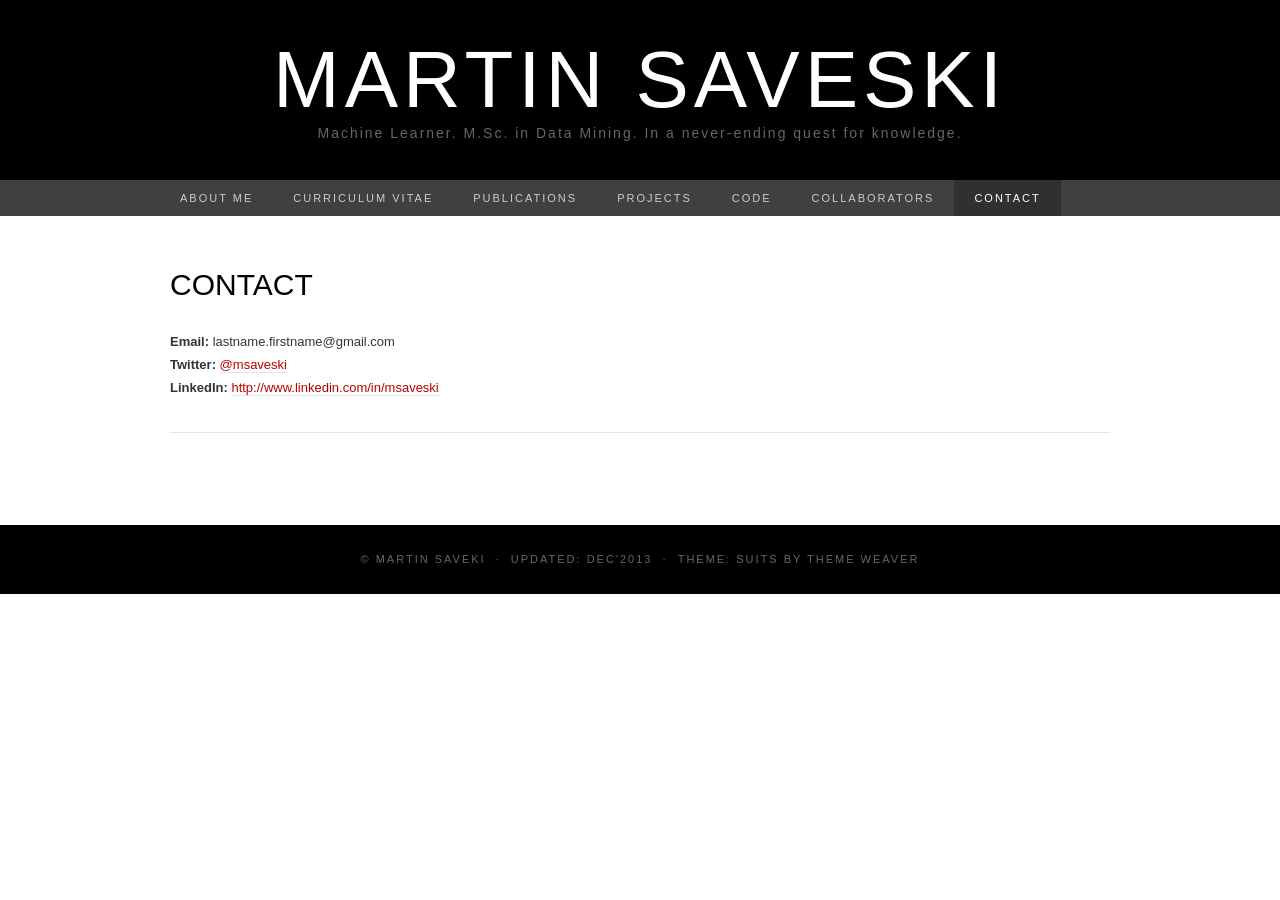
<file: backup/_website_2014/contact.htm>
<!DOCTYPE html>
<html lang="en-US"><head><meta http-equiv="Content-Type" content="text/html; charset=UTF-8">
	<meta charset="UTF-8">
	<meta name="viewport" content="width=device-width">
	<title>Contact | Martin Saveski</title>
	<link rel="stylesheet" id="suits-fonts-css" href="./files/css" type="text/css" media="all">
	<link rel="stylesheet" id="suits-style-css" href="./files/style.css" type="text/css" media="all">
	<script type="text/javascript" src="./files/jquery.js"></script>
	<script type="text/javascript" src="./files/jquery-migrate.min.js"></script>
	<style type="text/css" id="custom-background-css">
	body.custom-background { background-color: #ffffff; }
	</style>
	<script>
	  (function(i,s,o,g,r,a,m){i['GoogleAnalyticsObject']=r;i[r]=i[r]||function(){
	  (i[r].q=i[r].q||[]).push(arguments)},i[r].l=1*new Date();a=s.createElement(o),
	  m=s.getElementsByTagName(o)[0];a.async=1;a.src=g;m.parentNode.insertBefore(a,m)
	  })(window,document,'script','//www.google-analytics.com/analytics.js','ga');

	  ga('create', 'UA-46778883-1', 'martinsaveski.com');
	  ga('send', 'pageview');

	</script>
</head>

<body class="page page-id-50 page-template-default custom-background single-author full-width no-footer-sidebar" style="">
	<div id="page" class="hfeed site">
		<header id="masthead" class="site-header" role="banner">
			<a class="home-link" href="./index.htm" title="Martin Saveski" rel="home">
				<h1 class="site-title">Martin Saveski</h1>
				<h2 class="site-description">Machine Learner. M.Sc. in Data Mining. In a never-ending quest for knowledge.</h2>
			</a>

			<div id="navbar" class="navbar">
				<nav id="site-navigation" class="navigation main-navigation" role="navigation">
					<h3 class="menu-toggle">Menu</h3>
					<div class="menu-menu-1-container"><ul id="menu-menu-1" class="nav-menu"><li id="menu-item-41" class="menu-item menu-item-type-post_type menu-item-object-page menu-item-41"><a href="./index.htm">About me</a></li>
<li id="menu-item-83" class="menu-item menu-item-type-post_type menu-item-object-page menu-item-83"><a href="./curriculum-vitae.htm">Curriculum Vitae</a></li>
<li id="menu-item-42" class="menu-item menu-item-type-post_type menu-item-object-page menu-item-42"><a href="./publications.htm">Publications</a></li>
<li id="menu-item-147" class="menu-item menu-item-type-post_type menu-item-object-page menu-item-has-children menu-item-147"><a href="./projects.htm">Projects</a>
<ul class="sub-menu">
	<li id="menu-item-162" class="menu-item menu-item-type-post_type menu-item-object-page menu-item-162"><a href="./cold-start-recommendations.htm">Cold-start Recommendations</a></li>
	<li id="menu-item-161" class="menu-item menu-item-type-post_type menu-item-object-page menu-item-161"><a href="./iterative-hybrid-algorithm.htm">Iterative Hybrid Algorithm</a></li>
	<li id="menu-item-167" class="menu-item menu-item-type-post_type menu-item-object-page menu-item-167"><a href="./sentiment-analysis.htm">Sentiment Analysis of Financial Tweets</a></li>
	<li id="menu-item-163" class="menu-item menu-item-type-post_type menu-item-object-page menu-item-163"><a href="./automatic-wordnet-construction.htm">Automatic Wordnet Construction</a></li>
	<li id="menu-item-148" class="menu-item menu-item-type-post_type menu-item-object-page menu-item-148"><a href="./fingerprint-verification-system.htm">Fingerprint Verification System</a></li>
	<li id="menu-item-121" class="menu-item menu-item-type-post_type menu-item-object-page menu-item-121"><a href="./ai-agent-for-connect-four.htm">AI agent for Connect Four</a></li>
</ul>
</li>
<li id="menu-item-164" class="menu-item menu-item-type-post_type menu-item-object-page menu-item-164"><a href="./code.htm">Code</a></li>
<li id="menu-item-55" class="menu-item menu-item-type-post_type menu-item-object-page menu-item-55"><a href="./collaborators.htm">Collaborators</a></li>
<li id="menu-item-54" class="menu-item menu-item-type-post_type menu-item-object-page current-menu-item page_item page-item-50 current_page_item menu-item-54"><a href="./contact.htm">Contact</a></li>
</ul></div>									</nav><!-- #site-navigation -->
			</div><!-- #navbar -->
		</header><!-- #masthead -->

		<div id="main" class="site-main">

	<div id="primary" class="content-area">
		<div id="content" class="site-content" role="main">

										
<article id="post-50" class="post-50 page type-page status-publish hentry">
	<header class="entry-header">
		
		<h1 class="entry-title">Contact</h1>
	</header><!-- .entry-header -->

	<div class="entry-content">
		<p><strong>Email:</strong> lastname.firstname@gmail.com<br>
<strong>Twitter:</strong> <a href="https://twitter.com/msaveski" target="_blank">@msaveski</a><br>
<strong>LinkedIn:</strong> <a href="http://www.linkedin.com/in/msaveski" target="_blank">http://www.linkedin.com/in/msaveski</a></p>
			</div><!-- .entry-content -->

	</article><!-- #post -->
							
		</div><!-- #content -->
	</div><!-- #primary -->


		</div><!-- #main -->
		<footer id="colophon" class="site-footer" role="contentinfo">
			
			<div class="site-info-container">
				<div class="site-info">
					© Martin Saveki <span class="sep"> · </span> Updated: Dec'2013	<span class="sep"> · </span>
					Theme: Suits by <a href="http://www.themeweaver.net/" title="Theme Developer" rel="designer">Theme Weaver</a>				</div><!-- .site-info -->
			</div><!-- .site-info-container -->
		</footer><!-- #colophon -->
	</div><!-- #page -->

	<script type="text/javascript" src="./files/functions.js"></script>

</body></html>
</file>
<file: backup/_website_2014/files/style.css>
/*
Theme Name: Suits
Theme URI: http://www.themeweaver.net/demo/suits/
Author: Theme Weaver
Author URI: http://www.themeweaver.net/
Description: For blogs and websites. Sleek design and solid code. Suits make you look good.
Version: 1.0
License: GNU General Public License v2 or later
License URI: http://www.gnu.org/licenses/gpl-2.0.html
Tags: black, gray, white, dark, one-column, two-columns, right-sidebar, flexible-width, custom-background, custom-header, custom-menu, featured-images, full-width-template, microformats, threaded-comments
Text Domain: suits

This theme, like WordPress, is licensed under the GPL.
Use it to make something cool, have fun, and share what you've learned with others.
*/


/* =Reset (http://git.io/normalize)
----------------------------------------------- */

* {
	-webkit-box-sizing: border-box;
	-moz-box-sizing:    border-box;
	box-sizing:         border-box;
}

article,
aside,
details,
figcaption,
figure,
footer,
header,
nav,
section,
summary {
	display: block;
}

audio,
canvas,
video {
	display: inline-block;
}

audio:not([controls]) {
	display: none;
	height: 0;
}

[hidden] {
	display: none;
}

html {
	font-size: 62.5%; /* 10px */
	overflow-y: scroll;
	-webkit-text-size-adjust: 100%;
	-ms-text-size-adjust: 100%;
}

html,
button,
input,
select,
textarea {
	font-family: "Lucida Grande", "Lucida Sans Unicode", "Lucida Sans", Geneva, Verdana, sans-serif;
}

body {
	color: #333;
	font-size: 13px;
	font-size: 1.3rem;
	line-height: 23px;
	line-height: 2.3rem;
	margin: 0;
}

a {
	color: #333;
	text-decoration: none;
	-webkit-transition: none;
	transition:         none;
}

a:focus {
	outline: thin dotted;
}

a:active,
a:hover {
	color: #b00;
	outline: 0;
}

a:hover {
	-webkit-transition: all 0.3s;
	transition:         all 0.3s;
}

h1,
h2,
h3,
h4,
h5,
h6 {
	clear: both;
	color: #000;
	font-family: "Lucida Grande", "Lucida Sans Unicode", "Lucida Sans", Geneva, Verdana, sans-serif;
	font-weight: bold;
	line-height: 1.5;
	margin: 23px 0;
	margin: 2.3rem 0;
}

h1 {
	font-size: 24px;
	font-size: 2.4rem;
}

h2 {
	font-size: 20px;
	font-size: 2rem;
}

h3 {
	font-size: 17px;
	font-size: 1.7rem;
}

h4 {
	font-size: 15px;
	font-size: 1.5rem;
}

h5 {
	font-size: 13px;
	font-size: 1.3rem;
}

h6 {
	color: rgba(0, 0, 0, 0.45);
	font-size: 13px;
	font-size: 1.3rem;
	letter-spacing: 1px;
	text-transform: uppercase;
}

address {
	font-style: italic;
	margin: 0 0 23px;
	margin: 0 0 2.3rem;
}

abbr[title] {
	border-bottom: 1px dotted;
}

b,
strong {
	font-weight: bold;
}

dfn {
	font-style: italic;
}

mark {
	background: #ff0;
	color: #000;
}

p {
	margin: 0 0 23px;
	margin: 0 0 2.3rem;
}

code,
kbd,
pre,
samp {
	font-family: monospace, serif;
	font-size: 13px;
	font-size: 1.3rem;
	-webkit-hyphens: none;
	-moz-hyphens:    none;
	-ms-hyphens:     none;
	hyphens:         none;
}

pre {
	background-color: rgba(0, 0, 0, 0.04);
	color: #666;
	font-family: monospace;
	font-size: 13px;
	font-size: 1.3rem;
	margin: 23px 0;
	margin: 2.3rem 0;
	overflow: auto;
	padding: 20px;
	padding: 2rem;
	white-space: pre;
	white-space: pre-wrap;
	word-wrap: break-word;
}

blockquote,
q {
	-webkit-hyphens: none;
	-moz-hyphens:    none;
	-ms-hyphens:     none;
	hyphens:         none;
	quotes: none;
}

blockquote:before,
blockquote:after,
q:before,
q:after {
	content: "";
	content: none;
}

blockquote {
	font-size: 13px;
	font-size: 1.3rem;
	font-style: italic;
	font-weight: normal;
	margin: 23px;
	margin: 2.3rem;
}

blockquote blockquote {
	margin-right: 0;
}

blockquote cite,
blockquote small {
	font-size: 11px;
	font-size: 1.1rem;
	font-weight: normal;
	text-transform: uppercase;
}

blockquote em,
blockquote i {
	font-style: normal;
	font-weight: normal;
}

blockquote strong,
blockquote b {
	font-weight: normal;
}

small {
	font-size: smaller;
}

sub,
sup {
	font-size: 75%;
	line-height: 0;
	position: relative;
	vertical-align: baseline;
}

sup {
	top: -0.5em;
}

sub {
	bottom: -0.25em;
}

dl {
	margin: 0 20px;
	margin: 0 2rem;
}

dt {
	font-weight: bold;
}

dd {
	margin: 0 0 20px;
	margin: 0 0 2rem;
}

menu,
ol,
ul {
	margin: 16px 0;
	margin: 1.6rem 0;
	padding: 0 0 0 40px;
	padding: 0 0 0 4rem;
}

ul {
	list-style-type: square;
}

nav ul,
nav ol {
	list-style: none;
	list-style-image: none;
}

li > ul,
li > ol {
	margin: 0;
}

img {
	-ms-interpolation-mode: bicubic;
	border: 0;
	vertical-align: middle;
}

svg:not(:root) {
	overflow: hidden;
}

figure {
	margin: 0;
}

form {
	margin: 0;
}

fieldset {
	border: 1px solid rgba(0, 0, 0, 0.1);
	padding: 20px;
	padding: 2rem;
	margin-bottom: 23px;
	margin-bottom: 2.3rem;
}

legend {
	border: 0;
	padding: 0 5px;
	white-space: normal;
}

button,
input,
select,
textarea {
	font-size: 100%;
	margin: 0;
	max-width: 100%;
	vertical-align: baseline;
}

button,
input {
	line-height: normal;
}

button,
html input[type="button"],
input[type="reset"],
input[type="submit"] {
	-webkit-appearance: button;
	cursor: pointer;
}

button[disabled],
input[disabled] {
	cursor: default;
}

input[type="checkbox"],
input[type="radio"] {
	padding: 0;
}

input[type="search"] {
	-webkit-appearance: textfield;
	padding-right: 2px; /* Don't cut off the webkit search cancel button */
	width: 270px;
}

input[type="search"]::-webkit-search-decoration {
	-webkit-appearance: none;
}

button::-moz-focus-inner,
input::-moz-focus-inner {
	border: 0;
	padding: 0;
}

textarea {
	overflow: auto;
	vertical-align: top;
}

table {
	border-spacing: 0;
	margin: 0 0 23px;
	margin: 0 0 2.3rem;
	width: 100%;
}

caption,
th,
td {
	border-bottom: 1px solid rgba(0, 0, 0, 0.1);
	font-weight: normal;
	text-align: left;
}

caption {
	border: 0;
	margin: 23px 0;
	margin: 2.3rem 0;
}

th {
	font-weight: bold;
	text-transform: uppercase;
}

td {
	padding: 6px 10px 6px 0;
	padding: 0.6rem 1rem 0.6rem 0;
}

hr {
	border: 0;
	border-bottom: 1px solid rgba(0, 0, 0, 0.1);
	height: 1px;
	margin: 0 0 23px;
	margin: 0 0 2.3rem;
}


/* =Repeatable Patterns
----------------------------------------------- */

/* Clearing floats */
.clear:after,
.nav-menu:after,
.site-main:after,
.site-footer .sidebar-container:after,
.entry-content:after,
.navigation:after,
.nav-links:after,
.gallery:after,
.attachment .entry-header:after,
.comment-body:after,
.sidebar-inner:after {
	clear: both;
}

.clear:before,
.clear:after,
.nav-menu:before,
.nav-menu:after,
.site-main:before,
.site-main:after,
.site-footer .sidebar-container:before,
.site-footer .sidebar-container:after,
.entry-content:before,
.entry-content:after,
.navigation:before,
.navigation:after,
.nav-links:before,
.nav-links:after,
.gallery:before,
.gallery:after,
.attachment .entry-header:before,
.attachment .entry-header:after,
.comment-body:before,
.comment-body:after,
.sidebar-inner:before,
.sidebar-inner:after {
	content: "";
	display: table;
}

/* Assistive text */
.screen-reader-text {
	clip: rect(1px, 1px, 1px, 1px);
	position: absolute !important;
}

/* Form fields, general styles first. */
button,
input,
textarea {
	background: transparent;
	border: 1px solid rgba(0, 0, 0, 0.1);
	font-family: inherit;
	padding: 8px 10px;
	padding: 0.8rem 1rem;
	-webkit-transition: border 0.2s;
	transition:         border 0.2s;
}

input,
textarea {
	color: #333;
}

input:focus,
textarea:focus {
	border-color: rgba(0, 0, 0, 0.3);
	outline: 0;
}

/* Buttons */
button,
input[type="submit"],
input[type="button"],
input[type="reset"] {
	background: transparent;
	display: inline-block;
	font-weight: bold;
	letter-spacing: 1px;
	padding: 8px 20px;
	padding: 0.8rem 2rem;
	text-decoration: none;
	text-transform: uppercase;
}

button:hover,
button:focus,
input[type="submit"]:hover,
input[type="button"]:hover,
input[type="reset"]:hover,
input[type="submit"]:focus,
input[type="button"]:focus,
input[type="reset"]:focus {
	border-color: rgba(0, 0, 0, 0.3);
	outline: none;
}

button:active,
input[type="submit"]:active,
input[type="button"]:active,
input[type="reset"]:active {
	border-color: rgba(0, 0, 0, 0.1);
	color: rgba(0, 0, 0, 0.5);
	-webkit-transition: none;
	transition:         none;
}

.post-password-required input[type="submit"] {
	vertical-align: bottom;
}

/* Placeholder text color -- selectors need to be separate to work. */
::-webkit-input-placeholder {
	color: #333;
}

:-moz-placeholder {
	color: #333;
}

::-moz-placeholder {
	color: #333;
}

:-ms-input-placeholder {
	color: #333;
}

/* Responsive images */
.entry-content img,
.entry-summary img,
.comment-content img,
.widget img,
.wp-caption {
	max-width: 100%;
}

/* Make sure images with WordPress-added height and width attributes are scaled correctly. */
.entry-content img,
.entry-summary img,
.comment-content img[height],
img[class*="align"],
img[class*="wp-image-"],
img[class*="attachment-"] {
	height: auto;
}

img.size-full,
img.size-large,
img.wp-post-image {
	height: auto;
	max-width: 100%;
}

/* Make sure videos and embeds fit their containers. */
embed,
iframe,
object,
video {
	max-width: 100%;
}

/* Override the Twitter embed fixed width. */
.entry-content .twitter-tweet-rendered {
	max-width: 100% !important;
}

/* Images */
.alignleft {
	float: left;
}

.alignright {
	float: right;
}

.aligncenter {
	display: block;
	margin-left: auto;
	margin-right: auto;
}

img.alignleft {
	margin: 5px 20px 5px 0;
	margin: 0.5rem 2rem 0.5rem 0;
}

.wp-caption.alignleft {
	margin: 5px 10px 5px 0;
	margin: 0.5rem 1rem 0.5rem 0;
}

img.alignright {
	margin: 5px 0 5px 20px;
	margin: 0.5rem 0 0.5rem 2rem;
}

.wp-caption.alignright {
	margin: 5px 0 5px 10px;
	margin: 0.5rem 0 0.5rem 1rem;
}

img.aligncenter {
	margin: 5px auto;
	margin: 0.5rem auto;
}

img.alignnone {
	margin: 5px 0;
	margin: 0.5rem 0;
}

.wp-caption .wp-caption-text,
.entry-caption,
.gallery-caption {
	font-style: italic;
	font-weight: normal;
}

img.wp-smiley,
.rsswidget img {
	border: 0;
	border-radius: 0;
	box-shadow: none;
	margin-bottom: 0;
	margin-top: 0;
	padding: 0;
}

.wp-caption.alignleft + ul,
.wp-caption.alignleft + ol  {
	list-style-position: inside;
}


/* =Basic Structure
----------------------------------------------- */

.site-main {
	margin: 0 auto;
	margin: 0 auto;
	max-width: 960px;
	overflow: hidden;
	padding: 46px 0;
	padding: 4.6rem 0;
	width: 100%;
}

.site-main .content-area {
	float: left;
	margin: 0 10px;
	margin: 0 1rem;
	width: 620px;
}

.single-attachment .content-area,
.full-width .content-area {
	width: 940px;
}

.site-main .sidebar-container {
	float: right;
	margin: 0 10px;
	margin: 0 1rem;
	width: 220px;
}


/* =Site Header
----------------------------------------------- */

.site-header {
	background-color: #000;
}

.site-header .home-link {
	display: block;
	margin: 0 auto;
	max-width: 960px;
	min-height: 180px;
	text-align: center;
	text-decoration: none;
	width: 100%;
}

.site-title {
	color: #fff;
	font-family: Lato, sans-serif;
	font-size: 80px;
	font-size: 8rem;
	font-weight: 300;
	letter-spacing: 5px;
	line-height: 1;
	margin: 0;
	padding: 40px 0 5px;
	padding: 4rem 0 0.5rem;
	text-transform: uppercase;
}

.site-description {
	color: #666;
	font: normal 14px "Lucida Grande", "Lucida Sans Unicode", "Lucida Sans", Geneva, Verdana, sans-serif;
	letter-spacing: 2px;
	margin: 0;
	padding-bottom: 23px;
	padding-bottom: 2.3rem;
}


/* =Navigation
----------------------------------------------- */

.main-navigation {
	clear: both;
	margin: 0 auto;
	max-width: 960px;
	min-height: 36px;
	position: relative;
}

ul.nav-menu,
div.nav-menu > ul {
	margin: 0;
	padding: 0 40px 0 0;
	padding: 0 4rem 0 0;
}

.nav-menu li {
	float: left;
	position: relative;
}

.nav-menu li a {
	color: #ccc;
	display: block;
	font-family: Lato, sans-serif;
	font-size: 11px;
	font-size: 1.1rem;
	font-weight: 400;
	letter-spacing: 2px;
	line-height: 12px;
	line-height: 1.2rem;
	padding: 12px 20px;
	padding: 1.2rem 2rem;
	text-decoration: none;
	text-transform: uppercase;
	-webkit-transition: all 0.3s;
	transition:         all 0.3s;
}

.nav-menu li:hover > a,
.nav-menu li a:hover {
	background-color: #303030;
	color: #fff;
	-webkit-transition: none;
	transition:         none;
}

.nav-menu .sub-menu,
.nav-menu .children {
	background-color: #404040;
	border-top: 0;
	-webkit-box-shadow: 0px 0px 5px rgba(0, 0, 0, 0.5);
			box-shadow: 0px 0px 5px rgba(0, 0, 0, 0.5);
	display: none;
	opacity: 0;
	padding: 0;
	position: absolute;
	left: 0;
	z-index: 99999;
}

.nav-menu .sub-menu ul,
.nav-menu .children ul {
	border-left: 0;
	left: 100%;
	top: 0;
}

ul.nav-menu ul a,
.nav-menu ul ul a {
	margin: 0;
	text-transform: none;
	width: 200px;
}

ul.nav-menu ul a:hover,
.nav-menu ul ul a:hover {
	background-color: #303030;
}

ul.nav-menu li:hover > ul,
.nav-menu ul li:hover > ul {
	display: block;
	opacity: 1;
}

.nav-menu .current_page_item > a,
.nav-menu .current_page_ancestor > a,
.nav-menu .current-menu-item > a,
.nav-menu .current-menu-ancestor > a {
	background-color: #303030;
	color: #fff;
}

.menu-toggle {
	display: none;
}

/* Navbar */
.navbar {
	background-color: #404040;
	margin: 0 auto;
	width: 100%;
}

.site-header .search-form {
	position: absolute;
	right: 0;
	top: 0;
}

.site-header .search-field {
	background-color: transparent;
	background-image: url(images/search-icon.png);
	background-position: 10px center;
	background-repeat: no-repeat;
	background-size: 24px 24px;
	border: 0;
	cursor: pointer;
	height: 36px;
	margin: 0;
	padding: 0 0 0 42px;
	padding: 0 0 0 4.2rem;
	position: relative;
	-webkit-transition: width 0.2s ease, background 0.2s ease;
	transition:         width 0.2s ease, background 0.2s ease;
	width: 0;
}

.site-header .search-field:hover {
	background-color: #303030;
	-webkit-transition: none;
	transition:         none;
}

.site-header .search-field:focus {
	background-color: #f5f5f5;
	border: 0;
	cursor: text;
	outline: 0;
	padding-right: 2px; /* Don't cut off the webkit search cancel button */
	-webkit-transition: width 0.2s ease, background 0.2s ease;
	transition:         width 0.2s ease, background 0.2s ease;
	width: 200px;
}


/* =Content
----------------------------------------------- */

.site-content {
	-webkit-hyphens: auto;
	-moz-hyphens:    auto;
	-ms-hyphens:     auto;
	hyphens:         auto;
	word-wrap: break-word;
}

.hentry {
	border-bottom: 1px solid rgba(0, 0, 0, 0.1);
	margin-bottom: 46px;
	margin-bottom: 4.6rem;
	padding-bottom: 10px;
	padding-bottom: 1rem;
}

.entry-header,
.entry-content,
.entry-summary,
.entry-meta {
	width: 100%;
}


/* =Entry Header
----------------------------------------------- */

.entry-thumbnail img {
	display: block;
	margin: 0 auto 23px;
	margin: 0 auto 2.3rem;
}

.entry-header {
	margin-bottom: 23px;
	margin-bottom: 2.3rem;
}

.entry-title {
	font-family: Lato, sans-serif;
	font-size: 30px;
	font-weight: 400;
	margin: 0;
	text-transform: uppercase;
}

.entry-title a {
	color: #000;
}

.entry-title a:hover {
	color: #b00;
	text-decoration: none;
}


/* =Entry Meta
----------------------------------------------- */

.entry-meta {
	clear: both;
	color: rgba(0, 0, 0, 0.45);
}

.entry-meta a {
	border-bottom: 1px solid rgba(0, 0, 0, 0.1);
	color: rgba(0, 0, 0, 0.45);
}

.entry-meta a:hover {
	color: #b00;
}

.entry-meta .edit-link:before {
	content: "\203A\00a0";
}

.single-author .entry-meta .by-author,
.sticky .entry-meta .on-date {
	display: none;
}


/* =Entry Content
----------------------------------------------- */

.entry-content a,
.comment-content a,
.page-content a {
	border-bottom: 1px solid rgba(0, 0, 0, 0.1);
	color: #b00;
}

.entry-content a:hover,
.comment-content a:hover,
.page-content a:hover {
	color: #333;
}

.entry-content th a,
.entry-content td a,
.comment-content th a,
.comment-content td a {
	border-bottom: none;
}

/* Page links */
.page-links {
	clear: both;
	font-weight: bold;
	margin: 23px 0;
	margin: 2.3rem 0;
}

/* Mediaelements */
.hentry .mejs-mediaelement,
.hentry .mejs-container .mejs-controls {
	background: #303030;
}

.hentry .mejs-controls .mejs-time-rail .mejs-time-loaded,
.hentry .mejs-controls .mejs-horizontal-volume-slider .mejs-horizontal-volume-current {
	background: #fff;
}

.hentry .mejs-controls .mejs-time-rail .mejs-time-current {
	background: #b00;
}

.hentry .mejs-controls .mejs-time-rail .mejs-time-total,
.hentry .mejs-controls .mejs-horizontal-volume-slider .mejs-horizontal-volume-total {
	background: #595959;
}

.hentry .mejs-controls .mejs-time-rail span,
.hentry .mejs-controls .mejs-horizontal-volume-slider .mejs-horizontal-volume-total,
.hentry .mejs-controls .mejs-horizontal-volume-slider .mejs-horizontal-volume-current {
	border-radius: 0;
}


/* =Galleries
----------------------------------------------- */

.gallery {
	margin-bottom: 23px;
	margin-bottom: 2.3rem;
	margin-left: -4px;
}

.gallery-item {
	float: left;
	margin: 0 4px 4px 0;
	overflow: hidden;
	position: relative;
}

.gallery-columns-1.gallery-size-medium,
.gallery-columns-1.gallery-size-thumbnail,
.gallery-columns-2.gallery-size-thumbnail,
.gallery-columns-3.gallery-size-thumbnail {
	display: table;
	margin: 0 auto 23px;
	margin: 0 auto 2.3rem;
}

.gallery-columns-1 .gallery-item,
.gallery-columns-2 .gallery-item,
.gallery-columns-3 .gallery-item {
	text-align: center;
}

.gallery-columns-4 .gallery-item {
	max-width: 23%;
	max-width: -webkit-calc(25% - 4px);
	max-width:         calc(25% - 4px);
}

.gallery-columns-5 .gallery-item {
	max-width: 19%;
	max-width: -webkit-calc(20% - 4px);
	max-width:         calc(20% - 4px);
}

.gallery-columns-6 .gallery-item {
	max-width: 15%;
	max-width: -webkit-calc(16.7% - 4px);
	max-width:         calc(16.7% - 4px);
}

.gallery-columns-7 .gallery-item {
	max-width: 13%;
	max-width: -webkit-calc(14.28% - 4px);
	max-width:         calc(14.28% - 4px);
}

.gallery-columns-8 .gallery-item {
	max-width: 11%;
	max-width: -webkit-calc(12.5% - 4px);
	max-width:         calc(12.5% - 4px);
}

.gallery-columns-9 .gallery-item {
	max-width: 9%;
	max-width: -webkit-calc(11.1% - 4px);
	max-width:         calc(11.1% - 4px);
}

.gallery-columns-1 .gallery-item:nth-of-type(1n),
.gallery-columns-2 .gallery-item:nth-of-type(2n),
.gallery-columns-3 .gallery-item:nth-of-type(3n),
.gallery-columns-4 .gallery-item:nth-of-type(4n),
.gallery-columns-5 .gallery-item:nth-of-type(5n),
.gallery-columns-6 .gallery-item:nth-of-type(6n),
.gallery-columns-7 .gallery-item:nth-of-type(7n),
.gallery-columns-8 .gallery-item:nth-of-type(8n),
.gallery-columns-9 .gallery-item:nth-of-type(9n) {
	margin-right: 0;
}

.gallery-caption {
	background-color: rgba(0, 0, 0, 0.3);
	box-sizing: border-box;
	color: #fff;
	line-height: 14px;
	line-height: 1.4rem;
	margin: 0;
	max-height: 50%;
	opacity: 0;
	padding: 8px;
	padding: 0.8rem;
	position: absolute;
	bottom: 0;
	left: 0;
	text-align: left;
	-webkit-transition: opacity 0.2s ease;
	transition:         opacity 0.2s ease;
	width: 100%;
}

.gallery-caption:before {
	box-shadow: 0 -10px 15px #000 inset;
	content: "";
	height: 100%;
	min-height: 49px;
	position: absolute;
	left: 0;
	top: 0;
	width: 100%;
}

.gallery-item:hover .gallery-caption {
	opacity: 1;
}

.gallery-columns-7 .gallery-caption,
.gallery-columns-8 .gallery-caption,
.gallery-columns-9 .gallery-caption {
	display: none;
}


/* =Attachments
----------------------------------------------- */

.attachment .entry-title {
	float: left;
}

.image-navigation {
	float: right;
	margin-top: 10px;
	margin-top: 1rem;
}

.image-navigation a {
	border: 1px solid rgba(0, 0, 0, 0.1);
	display: inline-block;
	font-size: 11px;
	font-size: 1.1rem;
	line-height: normal;
	padding: 8px 20px;
	padding: 0.8rem 2rem;
	text-transform: uppercase;
}

.image-navigation .nav-next {
	margin-left: 10px;
	margin-left: 1rem;
}

.attachment .entry-attachment {
	text-align: center;
	margin-bottom: 23px;
	margin-bottom: 2.3rem;
}

.attachment .entry-attachment .attachment {
	margin-bottom: 23px;
	margin-bottom: 2.3rem;
}

.attachment .entry-caption {
	color: rgba(0, 0, 0, 0.45);
	text-align: left;
}


/* =Post/Paging Navigation
----------------------------------------------- */

.navigation .nav-previous {
	float: left;
}

.navigation .nav-next {
	float: right;
}

.paging-navigation a {
	border: 1px solid rgba(0, 0, 0, 0.1);
	display: inline-block;
	font-size: 11px;
	font-size: 1.1rem;
	line-height: normal;
	padding: 8px 20px;
	padding: 0.8rem 2rem;
	text-transform: uppercase;
}

.post-navigation {
	margin-bottom: 46px;
	margin-bottom: 4.6rem;
}

.post-navigation .nav-links {
	font-size: 11px;
	font-size: 1.1rem;
	text-transform: uppercase;
}

.post-navigation a[rel="next"] {
	float: right;
	text-align: right;
}


/* =Archives
----------------------------------------------- */

.archive-header {
	border-bottom: 1px solid rgba(0, 0, 0, 0.1);
	margin-bottom: 46px;
	margin-bottom: 4.6rem;
	padding-bottom: 23px;
	padding-bottom: 2.3rem;
}

.archive-title {
	font-size: 15px;
	font-size: 1.5rem;
	font-weight: normal;
	line-height: normal;
	margin: 0;
	text-transform: uppercase;
}

.archive-meta {
	color: rgba(0, 0, 0, 0.45);
	font-style: normal;
	font-weight: normal;
	margin-top: 10px;
	margin-top: 1rem;
}

.archive-meta p:last-of-type {
	margin-bottom: 0;
}


/* =Search Results/No posts/404
----------------------------------------------- */

.page-header {
	border-bottom: 1px solid rgba(0, 0, 0, 0.1);
	margin-bottom: 46px;
	margin-bottom: 4.6rem;
	padding-bottom: 23px;
	padding-bottom: 2.3rem;
}

.page-title {
	font-size: 15px;
	font-size: 1.5rem;
	font-weight: normal;
	line-height: normal;
	margin: 0;
	text-transform: uppercase;
}

.error404 {
	margin-bottom: 46px;
	margin-bottom: 4.6rem;
}


/* =Comments
----------------------------------------------- */

.comments-title {
	font-weight: normal;
	text-transform: uppercase;
}

.comment-list {
	border-bottom: 1px solid rgba(0, 0, 0, 0.1);
	margin: 0 0 46px;
	margin: 0 0 4.6rem;
}

.comment-list,
.comment-list .children {
	list-style-type: none;
	padding: 0;
}

.comment-list .children {
	margin-left: 20px;
	margin-left: 2rem;
}

.comment-list > li:after,
.comment-list .children > li:before {
	border-bottom: 1px solid rgba(0, 0, 0, 0.1);
	content: "";
	display: block;
	height: 1px;
	width: 100%;
}

.comment-list > li:last-child:after {
	display: none;
}

.comment-body {
	padding: 23px 0;
	padding: 2.3rem 0;
	position: relative;
}

.comment-author .avatar {
	display: block;
	float: left;
	margin-right: 23px;
	margin-right: 2.3rem;
}

.comment-author .fn {
	word-wrap: break-word;
}

.comment-author .fn,
.comment-author .url {
	color: #000;
	font-style: normal;
	font-weight: normal;
}

.comment-author a {
	border-bottom: 1px solid rgba(0, 0, 0, 0.1);
}

.comment-reply-link,
.comment-reply-login {
	border: 1px solid rgba(0, 0, 0, 0.1);
	display: inline-block;
	font-size: 11px;
	font-size: 1.1rem;
	line-height: 1;
	padding: 8px 20px;
	padding: 0.8rem 2rem;
	text-transform: uppercase;
}

.says {
	display: none;
}

.no-avatars .comment-metadata,
.no-avatars .comment-awaiting-moderation,
.no-avatars .comment-content,
.no-avatars .comment-list .reply {
	margin-left: 0;
}

.bypostauthor {}

.comment-list .edit-link:before {
	content: "\203A\00a0";
}

.comment-metadata,
.comment-awaiting-moderation,
.comment-content,
.comment-list .reply {
	margin-left: 63px;
	margin-left: 6.3rem;
}

.comment-meta,
.comment-meta a {
	color: rgba(0, 0, 0, 0.45);
}

.comment-meta a:hover {
	color: #b00;
}

.comment-metadata {
	font-size: 11px;
	font-size: 1.1rem;
	line-height: 1;
	margin-bottom: 23px;
	margin-bottom: 2.3rem;
}

.ping-meta {
	color: rgba(0, 0, 0, 0.45);
	font-size: 12px;
	line-height: 2;
}

.comment-awaiting-moderation {
	font-style: italic;
}

/* Comment form */
.comment .comment-respond {
	background-color: rgba(0, 0, 0, 0.04);
	margin-bottom: 23px;
	margin-bottom: 2.3rem;
	padding: 23px;
	padding: 2.3rem;
}

.comment-reply-title {
	font-weight: normal;
	margin-top: 0;
	text-transform: uppercase;
}

.comment-reply-title small a {
	border-bottom: 1px solid rgba(0, 0, 0, 0.1);
	font-size: 11px;
	font-size: 1.1rem;
	text-transform: none;
}

.comment-form .comment-notes {
	color: rgba(0, 0, 0, 0.45);
	margin-bottom: 23px;
	margin-bottom: 2.3rem;
}

.comment-form [for="author"],
.comment-form [for="email"],
.comment-form [for="url"],
.comment-form [for="comment"] {
	display: block;
	padding: 0;
}

.comment-form input[type="text"],
.comment-form input[type="email"],
.comment-form input[type="url"] {
	max-width: 270px;
	width: 60%;
}

.comment-form textarea {
	width: 100%;
}

.form-allowed-tags {
	display: none;
}

.comment-form p:last-of-type {
	margin-bottom: 0;
}

.comment-list .pingback a,
.comment-list .trackback a {
	border-bottom: 1px solid rgba(0, 0, 0, 0.1);
}

.comment-navigation {
	margin-bottom: 46px;
	margin-bottom: 4.6rem;
}

.comment-navigation a {
	font-size: 11px;
	font-size: 1.1rem;
	text-transform: uppercase;
}

.no-comments {
	color: rgba(0, 0, 0, 0.2);
	font-size: 15px;
	font-size: 1.5rem;
	text-align: center;
	text-transform: uppercase;
}


/* =Sidebar
----------------------------------------------- */

.site-main .widget-area {
	width: 100%;
}


/* =Widgets
----------------------------------------------- */

.widget {
	border-bottom: 1px solid rgba(0, 0, 0, 0.1);
	-webkit-hyphens: auto;
	-moz-hyphens:    auto;
	-ms-hyphens:     auto;
	hyphens:         auto;
	margin: 0 0 23px;
	margin: 0 0 2.3rem;
	padding: 0 0 23px;
	padding: 0 0 2.3rem;
	word-wrap: break-word;
}

.widget:last-child {
	border-bottom: none;
	margin-bottom: 0;
	padding-bottom: 0;
}

.widget .widget-title {
	font-family: "Lucida Grande", "Lucida Sans Unicode", "Lucida Sans", Geneva, Verdana, sans-serif;
	font-size: 20px;
	font-size: 2rem;
	font-weight: normal;
	margin: 0 0 10px;
	margin: 0 0 1rem;
	text-transform: uppercase;
}

.widget ul,
.widget ol {
	list-style-type: none;
	margin: 0;
	padding: 0;
}

.widget li {
	padding: 5px 0;
}

.widget .children,
.widget .sub-menu {
	margin-top: 5px;
	margin-top: 0.5rem;
}

.widget .children li:last-child,
.widget .sub-menu li:last-child {
	padding-bottom: 0;
}

.widget li > ul,
.widget li > ol {
	margin-left: 20px;
	margin-left: 2rem;
}

.widget a {
	border-bottom: 1px solid rgba(0, 0, 0, 0.1);
}

/* Search widget */
.search-form .search-submit {
	display: none;
}

/* RSS Widget */
.widget_rss .rss-date,
.widget_rss .rssSummary,
.widget_rss li > cite {
	font-size: 11px;
	font-size: 1.1rem;
}

.widget_rss .rss-date {
	display: block;
}

.widget_rss .rss-date,
.widget_rss li > cite {
	color: rgba(0, 0, 0, 0.45);
}

/* Calendar Widget */
.widget_calendar table {
	margin-bottom: 0;
}

.widget_calendar table,
.widget_calendar td {
	border: 0;
	border-collapse: separate;
	border-spacing: 0;
}

.widget_calendar caption {
	font-size: 11px;
	font-size: 1.1rem;
	margin: 0;
	text-transform: uppercase;
}

.widget_calendar th {
	border: 1px solid #000;
	border-width: 1px 0;
}

.widget_calendar th,
.widget_calendar td {
	padding: 0;
	text-align: center;
}

.widget_calendar a {
	border-bottom: 1px solid rgba(0, 0, 0, 0.1);
	font-weight: bold;
}

.widget_calendar tbody td {
	color: rgba(0, 0, 0, 0.45);
}

.widget_calendar tbody .pad {
	background-color: transparent;
}

.widget_calendar tfoot td {
	border-top: 1px solid #000;
	text-align: left;
}

.widget_calendar tfoot td:last-child {
	text-align: right;
}

.widget_calendar tfoot a {
	border: 0;
	font-size: 11px;
	font-size: 1.1rem;
	font-weight: normal;
	text-transform: uppercase;
}


/* =Infinite Scroll
----------------------------------------------- */

/* Globally hidden elements when Infinite Scroll is supported and in use. */
.infinite-scroll .paging-navigation, /* Older / Newer Posts Navigation (always hidden) */
.infinite-scroll.neverending .site-footer { /* Theme Footer (when set to scrolling) */
	display: none;
}

/* When Infinite Scroll has reached its end we need to re-display elements that were hidden (via .neverending) before */
.infinity-end.neverending .site-footer {
	display: block;
}

#infinite-handle span {
	background: transparent;
	border: 1px solid rgba(0, 0, 0, 0.1);
	border-radius: 0;
	color: #333;
	display: inline-block;
	font-size: 11px;
	font-size: 1.1rem;
	line-height: normal;
	padding: 8px 20px;
	padding: 0.8rem 2rem;
	text-transform: uppercase;
}


/* =Footer
----------------------------------------------- */

.site-footer .widget-area {
	text-align: left;
}

.site-footer .sidebar-container {
	background-color: rgba(0, 0, 0, 0.06);
	padding: 46px 0;
	padding: 4.6rem 0;
}

.site-footer .sidebar-inner {
	margin: 0 auto;
	max-width: 960px;
	width: 100%;
}

.site-footer .widget-area {
	float: left;
	margin: 0 10px;
	margin: 0 1rem;
	padding: 0 10px;
	padding: 0 1rem;
}

.one-footer-sidebar .site-footer .widget-area {
	width: 940px;
}

.two-footer-sidebars .site-footer .widget-area {
	width: 460px;
}

.three-footer-sidebars .site-footer .widget-area {
	width: 300px;
}

.site-info-container {
	background-color: #000;
	text-align: center;
}

.site-info {
	color: #666;
	font-size: 11px;
	font-size: 1.1rem;
	letter-spacing: 2px;
	margin: 0 auto;
	max-width: 960px;
	padding: 23px 0;
	padding: 2.3rem 0;
	text-transform: uppercase;
	width: 100%;
}

.site-info .sep {
	padding: 0 5px;
}

.site-info a {
	color: #666;
}

.site-info a:hover {
	color: #fff;
	text-decoration: none;
}


/* =Media Queries
----------------------------------------------- */

@media only screen and (min-width: 768px) and (max-width: 959px) {
	.site-header .home-link,
	.main-navigation,
	.site-main,
	.site-footer .sidebar-inner,
	.site-info {
		width: 768px;
	}

	.site-main .content-area {
		padding-right: 20px;
		padding-right: 2rem;
		width: 556px;
	}

	.site-main .sidebar-container {
		width: 172px;
	}

	.single-attachment .content-area,
	.full-width .content-area,
	.one-footer-sidebar .site-footer .widget-area {
		width: 748px;
	}

	.two-footer-sidebars .site-footer .widget-area {
		width: 364px;
	}

	.three-footer-sidebars .site-footer .widget-area {
		width: 236px;
	}
}

/* Mobile (Portrait) */
@media only screen and (max-width: 767px) {
	.site-header .home-link,
	.main-navigation,
	.site-main,
	.site-footer .sidebar-inner,
	.site-info,
	.site-main .content-area,
	.site-main .sidebar-container,
	.single-attachment .content-area,
	.full-width .content-area,
	.one-footer-sidebar .site-footer .widget-area,
	.two-footer-sidebars .site-footer .widget-area,
	.three-footer-sidebars .site-footer .widget-area {
		margin-left: auto;
		margin-right: auto;
		width: 300px;
	}

	.site-main .content-area {
		border-bottom: 1px solid rgba(0, 0, 0, 0.1);
		margin-bottom: 46px;
		margin-bottom: 4.6rem;
		padding-bottom: 46px;
		padding-bottom: 4.6rem;
	}

	.site-title {
		font-size: 40px;
		font-size: 4rem;
		padding-top: 60px;
		padding-top: 6rem;
	}

	.widget:last-child {
		border-bottom: 1px solid rgba(0, 0, 0, 0.1);
		margin: 0 0 23px;
		margin: 0 0 2.3rem;
		padding: 0 0 23px;
		padding: 0 0 2.3rem;
	}

	/* Small menu */
	.menu-toggle {
		background-color: #303030;
		color: #888;
		cursor: pointer;
		display: inline-block;
		font-family: Lato, sans-serif;
		font-size: 11px;
		font-size: 1.1rem;
		font-weight: 400;
		letter-spacing: 2px;
		line-height: 1;
		margin: 0;
		padding: 12px 20px;
		padding: 1.2rem 2rem;
		text-transform: uppercase;
	}

	.toggled-on .nav-menu,
	.toggled-on .nav-menu > ul {
		display: block;
		margin-left: 0;
		padding: 0;
		width: 100%;
	}

	.toggled-on li,
	.toggled-on .children {
		display: block;
		float: none;
	}

	.toggled-on .nav-menu li > ul {
		background-color: rgba(255, 255, 255, 0.05);
		box-shadow: none;
		display: block;
		float: none;
		margin-left: 20px;
		opacity: 1;
		position: relative;
		left: auto;
		top: auto;
	}

	.toggled-on .nav-menu li > ul a {
		text-transform: uppercase;
		width: auto;
	}

	.toggled-on .nav-menu li:hover > a,
	.toggled-on .nav-menu .children a {
		background-color: transparent;
		color: #ccc;
	}

	.toggled-on .nav-menu li a:hover,
	.toggled-on .nav-menu ul a:hover {
		background-color: #303030;
		color: #fff;
	}

	ul.nav-menu,
	div.nav-menu > ul {
		display: none;
	}

	/* Gallery */
	.gallery {
		margin-left: 0;
	}

	.gallery-caption {
		display: none;
	}

	.gallery-columns-2 .gallery-item {
		max-width: 49%;
		max-width: -webkit-calc(50% - 4px);
		max-width:         calc(50% - 4px);
	}

	.gallery-columns-3 .gallery-item {
		max-width: 33%;
		max-width: -webkit-calc(33% - 4px);
		max-width:         calc(33% - 4px);
	}
}

/* Mobile (Landscape) */
@media only screen and (min-width: 480px) and (max-width: 767px) {
	.site-header .home-link,
	.main-navigation,
	.site-main,
	.site-footer .sidebar-inner,
	.site-info,
	.site-main .content-area,
	.site-main .sidebar-container,
	.single-attachment .content-area,
	.full-width .content-area,
	.one-footer-sidebar .site-footer .widget-area,
	.two-footer-sidebars .site-footer .widget-area,
	.three-footer-sidebars .site-footer .widget-area {
		width: 420px;
	}
}
</file>
